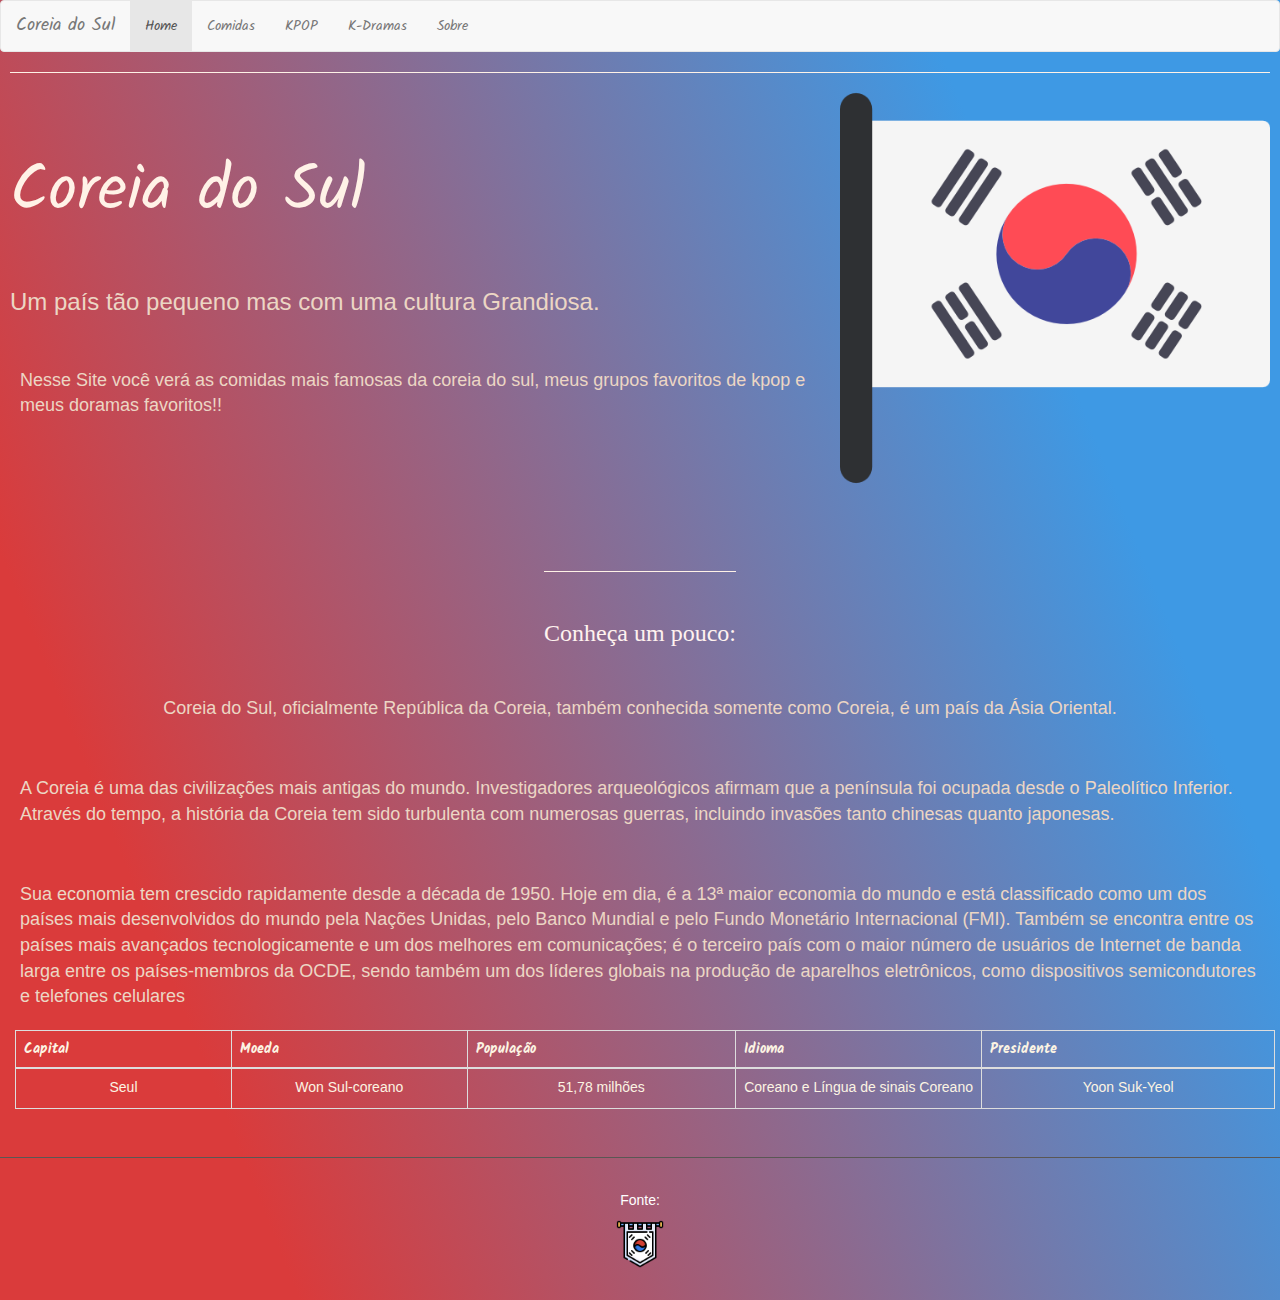
<file: Index.html>
<!DOCTYPE html>
<html lang="en">

<head>
  <meta charset="UTF-8">
  <meta http-equiv="X-UA-Compatible" content="IE=edge">
  <meta name="viewport" content="width=device-width, initial-scale=1.0">
  <link rel="stylesheet" href="./Home.css">
  <link rel="stylesheet" href="https://maxcdn.bootstrapcdn.com/bootstrap/3.4.1/css/bootstrap.min.css">
  <title>Coreia do Sul</title>
  <link rel="icon" type="image/x-icon" href="./assets/favicon.png">
</head>

<body>

  <nav class="navbar navbar-default menu">
    <div class="container-fluid">
      <div class="navbar-header">
        <a class="navbar-brand" href="#">Coreia do Sul</a>
      </div>
      <ul class="nav navbar-nav">
        <li class="active"><a href="./Home.html">Home</a></li>
        <li><a href="./comida.html">Comidas</a></li>
        <li><a href="./kpop.html">KPOP</a></li>
        <li><a href="./dorama.html">K-Dramas</a></li>
        <li><a href="./Sobre.html">Sobre</a></li>
      </ul>
    </div>
  </nav>

  <main class="conteudo">
    <section class="conteudo-principal">
      <div class="conteudo-principal-texto">
        <h1 class="conteudo-principal-titulo">Coreia do Sul</h1>
        <h2 class="conteudo-principal-subtitulo">Um país tão pequeno mas com uma cultura Grandiosa.</h2>
        <p class="paragrafo">Nesse Site você verá as comidas mais famosas da coreia do sul, meus grupos favoritos de
          kpop e meus doramas favoritos!!</p>
      </div>
      <img class="conteudo-principal-imagem" src="./assets/coreia-do-sul.png" alt="Bandeira da Coreia do sul">
    </section>

    <section class="conteudo-secundario">
      <h3 class="conteudo-titulo">Conheça um pouco:</h3>
      <p class="paragrafo">Coreia do Sul, oficialmente República da Coreia, também conhecida somente como Coreia, é um
        país da Ásia
        Oriental.</p>
      <p class="paragrafo">A Coreia é uma das civilizações mais antigas do mundo. Investigadores arqueológicos afirmam
        que a península foi
        ocupada desde o Paleolítico Inferior.
        Através do tempo, a história da Coreia tem sido turbulenta com numerosas guerras, incluindo invasões tanto
        chinesas quanto japonesas.</p>
      <p class="paragrafo">Sua economia tem crescido rapidamente desde a década de 1950. Hoje em dia, é a 13ª maior
        economia do mundo e
        está classificado como um dos países mais desenvolvidos do mundo pela Nações Unidas, pelo Banco Mundial e pelo
        Fundo Monetário Internacional (FMI).
        Também se encontra entre os países mais avançados tecnologicamente e um dos melhores em comunicações; é o
        terceiro país com o maior número de usuários de Internet de banda larga entre os países-membros da OCDE, sendo
        também um dos líderes globais na produção de aparelhos eletrônicos, como dispositivos semicondutores e telefones
        celulares</p>
    </section>

    <table class="table table-bordered tabela-kr">
      <thead>
        <tr>
          <th>Capital</th>
          <th>Moeda</th>
          <th>População</th>
          <th>Idioma</th>
          <th>Presidente</th>
        </tr>
      </thead>
      <tbody>
        <tr>
          <td>Seul</td>
          <td>Won Sul-coreano</td>
          <td>51,78 milhões</td>
          <td>Coreano e Língua de sinais Coreano</td>
          <td>Yoon Suk-Yeol</td>
        </tr>
      </tbody>
    </table>

  </main>

  <footer class="rodape">
    <p>Fonte:</p>
    <a href="https://pt.wikipedia.org/wiki/Coreia_do_Sul">
      <img class="rodape-imagem" src="./assets/favicon.png">
    </a>
  </footer>
</body>

</html>
</file>
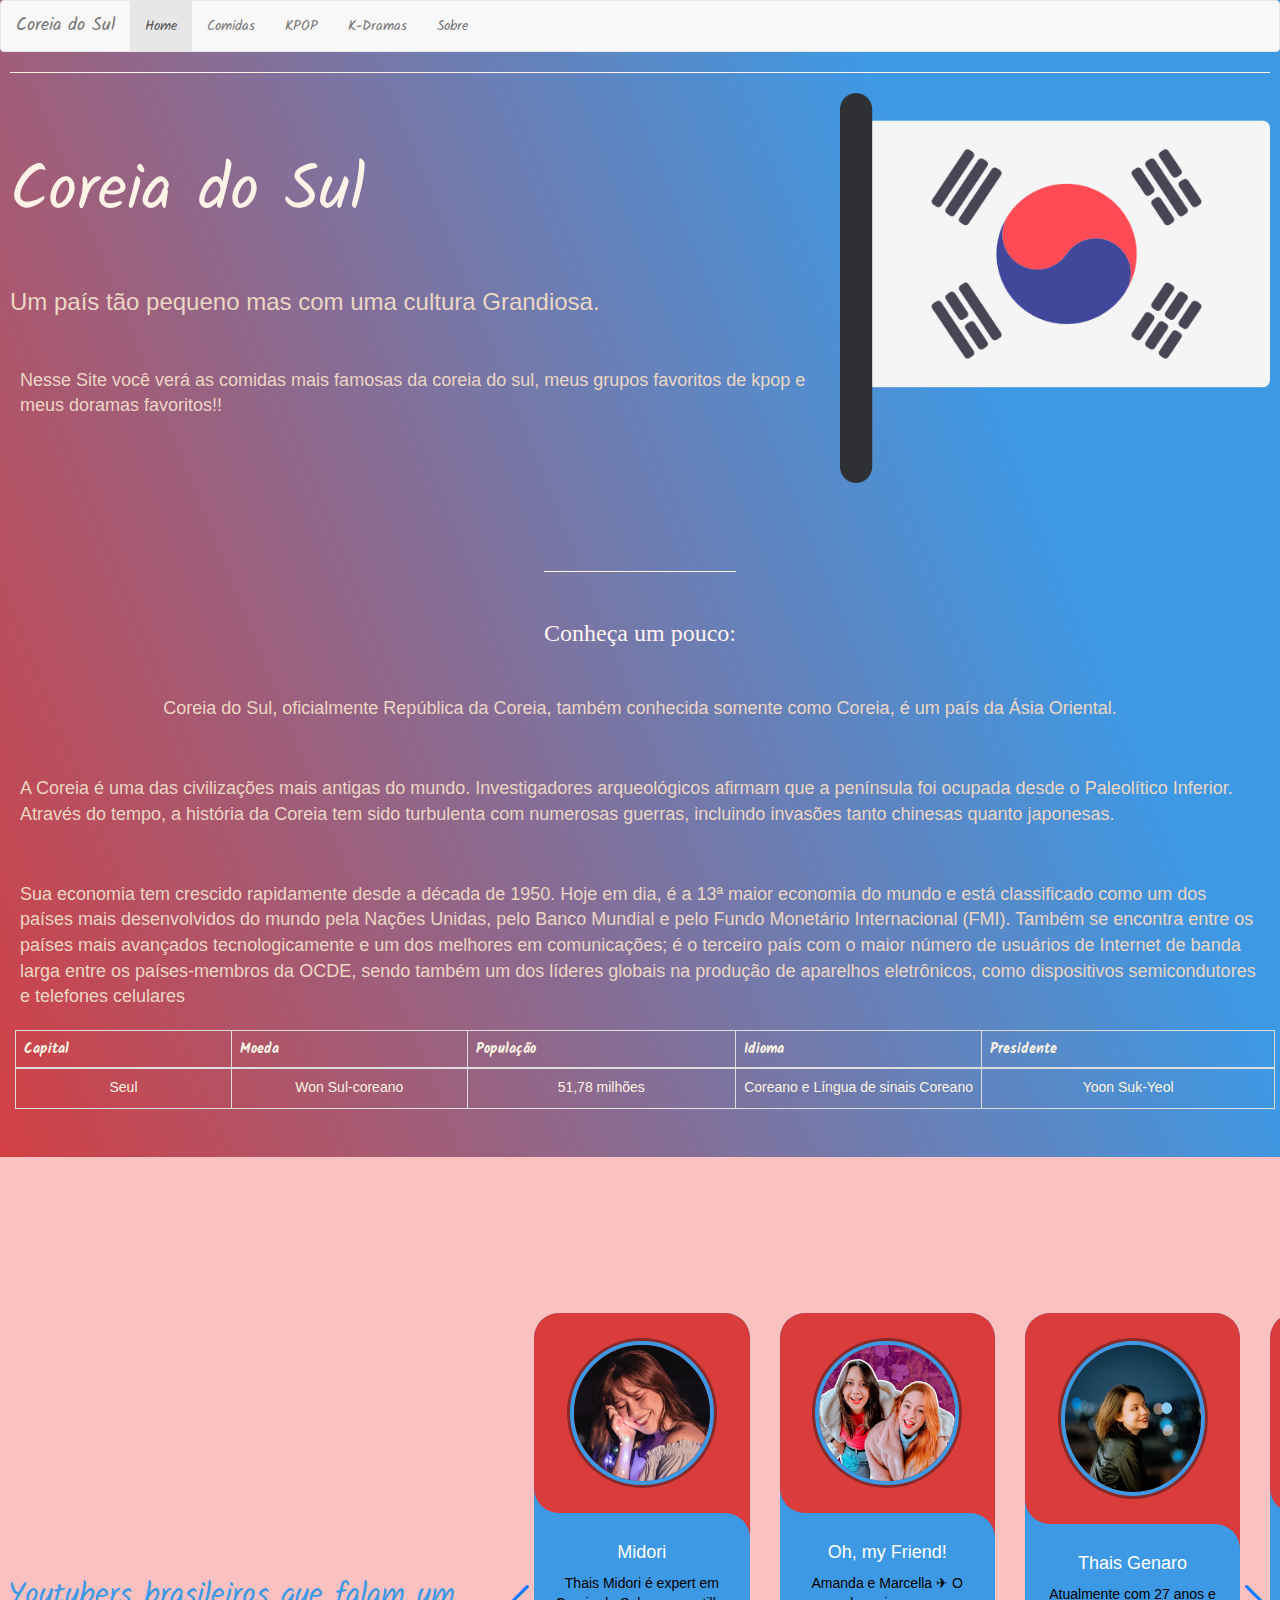
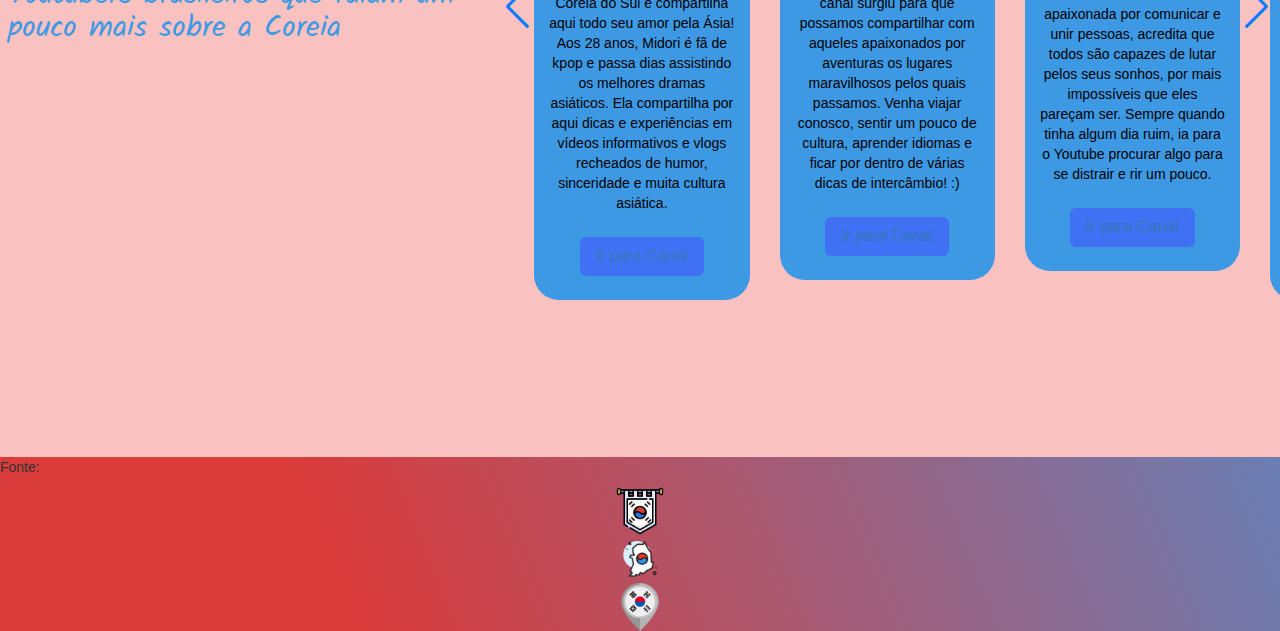
<file: index.html>
<!DOCTYPE html>
<html lang="en">

<head>
  <meta charset="UTF-8">
  <meta http-equiv="X-UA-Compatible" content="IE=edge">
  <meta name="viewport" content="width=device-width, initial-scale=1.0">
  <link rel="stylesheet" href="./style.css">
  <link rel="stylesheet" href="https://maxcdn.bootstrapcdn.com/bootstrap/3.4.1/css/bootstrap.min.css">
  <link rel="stylesheet" href="./assets/swiper-bundle.min.css">
  <link rel="icon" type="image/x-icon" href="./assets/favicon.png">
</head>

<body>

  <nav class="navbar navbar-default menu">
    <div class="container-fluid">
      <div class="navbar-header">
        <a class="navbar-brand" href="#">Coreia do Sul</a>
      </div>
      <ul class="nav navbar-nav">
        <li class="active"><a href="./index.html">Home</a></li>
        <li><a href="./comida.html">Comidas</a></li>
        <li><a href="./kpop.html">KPOP</a></li>
        <li><a href="./dorama.html">K-Dramas</a></li>
        <li><a href="./Sobre.html">Sobre</a></li>
      </ul>
    </div>
  </nav>

  <main class="conteudo">
    <section class="conteudo-principal">
      <div class="conteudo-principal-texto">
        <h1 class="conteudo-principal-titulo">Coreia do Sul</h1>
        <h2 class="conteudo-principal-subtitulo">Um país tão pequeno mas com uma cultura Grandiosa.</h2>
        <p class="paragrafo">Nesse Site você verá as comidas mais famosas da coreia do sul, meus grupos favoritos de
          kpop e meus doramas favoritos!!</p>
      </div>
      <img class="conteudo-principal-imagem" src="./assets/coreia-do-sul.png" alt="Bandeira da Coreia do sul">
    </section>

    <section class="conteudo-secundario">
      <h3 class="conteudo-titulo">Conheça um pouco:</h3>
      <p class="paragrafo">Coreia do Sul, oficialmente República da Coreia, também conhecida somente como Coreia, é um
        país da Ásia
        Oriental.</p>
      <p class="paragrafo">A Coreia é uma das civilizações mais antigas do mundo. Investigadores arqueológicos afirmam
        que a península foi
        ocupada desde o Paleolítico Inferior.
        Através do tempo, a história da Coreia tem sido turbulenta com numerosas guerras, incluindo invasões tanto
        chinesas quanto japonesas.</p>
      <p class="paragrafo">Sua economia tem crescido rapidamente desde a década de 1950. Hoje em dia, é a 13ª maior
        economia do mundo e
        está classificado como um dos países mais desenvolvidos do mundo pela Nações Unidas, pelo Banco Mundial e pelo
        Fundo Monetário Internacional (FMI).
        Também se encontra entre os países mais avançados tecnologicamente e um dos melhores em comunicações; é o
        terceiro país com o maior número de usuários de Internet de banda larga entre os países-membros da OCDE, sendo
        também um dos líderes globais na produção de aparelhos eletrônicos, como dispositivos semicondutores e telefones
        celulares</p>
    </section>

    <table class="table table-bordered tabela-kr">
      <thead>
        <tr>
          <th>Capital</th>
          <th>Moeda</th>
          <th>População</th>
          <th>Idioma</th>
          <th>Presidente</th>
        </tr>
      </thead>
      <tbody>
        <tr>
          <td>Seul</td>
          <td>Won Sul-coreano</td>
          <td>51,78 milhões</td>
          <td>Coreano e Língua de sinais Coreano</td>
          <td>Yoon Suk-Yeol</td>
        </tr>
      </tbody>
    </table>

  </main>
  <div class="corpo">
    <h2 class="youtubers">Youtubers brasileiros que falam um pouco mais sobre a Coreia</h2>
    <div class="slide-container swiper">
      <div class="slide-content">
        <div class="card-wrapper swiper-wrapper">
          <div class="card swiper-slide">
            <div class="image-content">
              <span class="overlay"></span>
              <div class="card-image">
                <img src="./assets/midori.png" class="card-img">
              </div>
            </div>

            <div class="card-content">
              <h2 class="name">Midori</h2>
              <p class="description">Thais Midori é expert em Coreia do Sul e compartilha aqui todo seu amor pela Ásia!
                Aos 28 anos, Midori é fã de kpop e passa dias assistindo os melhores dramas asiáticos.
                Ela compartilha por aqui dicas e experiências em vídeos informativos e vlogs recheados de humor,
                sinceridade e muita cultura asiática.</p>

              <button class="button"><a href="https://www.youtube.com/@MidoriThais">Ir para Canal</a></button>
            </div>
          </div>

          <div class="card swiper-slide">
            <div class="image-content">
              <span class="overlay"></span>
              <div class="card-image">
                <img src="./assets/ohmyfriends.png" class="card-img">
              </div>
            </div>

            <div class="card-content">
              <h2 class="name">Oh, my Friend!</h2>
              <p class="description">Amanda e Marcella ✈
                O canal surgiu para que possamos compartilhar com aqueles apaixonados por aventuras os lugares
                maravilhosos pelos quais passamos.
                Venha viajar conosco, sentir um pouco de cultura, aprender idiomas e ficar por dentro de várias dicas de
                intercâmbio! :)</p>

              <button class="button"><a href="https://www.youtube.com/c/OhMyFriend/featured">Ir para Canal</a></button>
            </div>
          </div>

          <div class="card swiper-slide">
            <div class="image-content">
              <span class="overlay"></span>
              <div class="card-image">
                <img src="./assets/thaisgenaro.png" class="card-img">
              </div>
            </div>

            <div class="card-content">
              <h2 class="name">Thais Genaro</h2>
              <p class="description">Atualmente com 27 anos e apaixonada por comunicar e unir pessoas, acredita que
                todos são capazes de lutar pelos seus sonhos, por mais impossíveis que eles pareçam ser.
                Sempre quando tinha algum dia ruim, ia para o Youtube procurar algo para se distrair e rir um pouco.
              </p>

              <button class="button"><a href="https://www.youtube.com/@ThaisGenaro">Ir para Canal</a></button>
            </div>
          </div>

          <div class="card swiper-slide">
            <div class="image-content">
              <span class="overlay"></span>
              <div class="card-image">
                <img src="./assets/amandako.png" class="card-img">
              </div>
            </div>

            <div class="card-content">
              <h2 class="name">amandako</h2>
              <p class="description">oii :) meu nome é amanda ko, nasci no brasil e moro na coreia. eu compartilho um
                pedacinho do meu dia a dia através dos meus vlogs; faço vídeos de beleza (skincare, maquiagem) e de
                comida (mukbangs, cozinhando)!
                espero muito que vocês gostem! não esqueçam de se inscreverem ;p
                bexoss,
                mandz ko </p>

              <button class="button"><a href="https://www.youtube.com/@amandako">Ir para Canal</a></button>
            </div>
          </div>

          <div class="card swiper-slide">
            <div class="image-content">
              <span class="overlay"></span>
              <div class="card-image">
                <img src="./assets/coreanissima.png" class="card-img">
              </div>
            </div>

            <div class="card-content">
              <h2 class="name">Coreaníssima </h2>
              <p class="description">Coreaníssima 엘레나 Helena uma mulher da Coreia do sul que tem uma paixão sem fim pelo
                Brasil.
                Venha conhecer o mundo da cultura coreana, lingua coreana, k-pop, kdramas e muito mais com a gente!
                Vamos misturar esses dois paises maravilhosos que tanto amamos.
                Coreia pra valer, só aqui no Coreaníssima!</p>

              <button class="button"><a href="https://www.youtube.com/@Coreanissima">Ir para Canal</a></button>
            </div>

          </div>

        </div>

        <div class="swiper-button-next"></div>
        <div class="swiper-button-prev"></div>
        <div class="swiper-button-pagination"></div>
      </div>
    </div>
  </div>

  <footer>
    <div class="fontes">
    <p>Fonte:</p>
    <a href="https://pt.wikipedia.org/wiki/Coreia_do_Sul"> <img class="rodape-imagem" src="./assets/favicon.png"></a>
    <a href="https://www.youtube.com/"> <img class="rodape-imagem" src="./assets/font1.png"></a>
    <a href="https://www.flaticon.com/br/"> <img class="rodape-imagem" src="./assets/font2.png"></a>
    </div>
  </footer>

</body>

<script src="./assets/swiper-bundle.min.js"></script>
<script src="./script.js"></script>

</html>
</file>
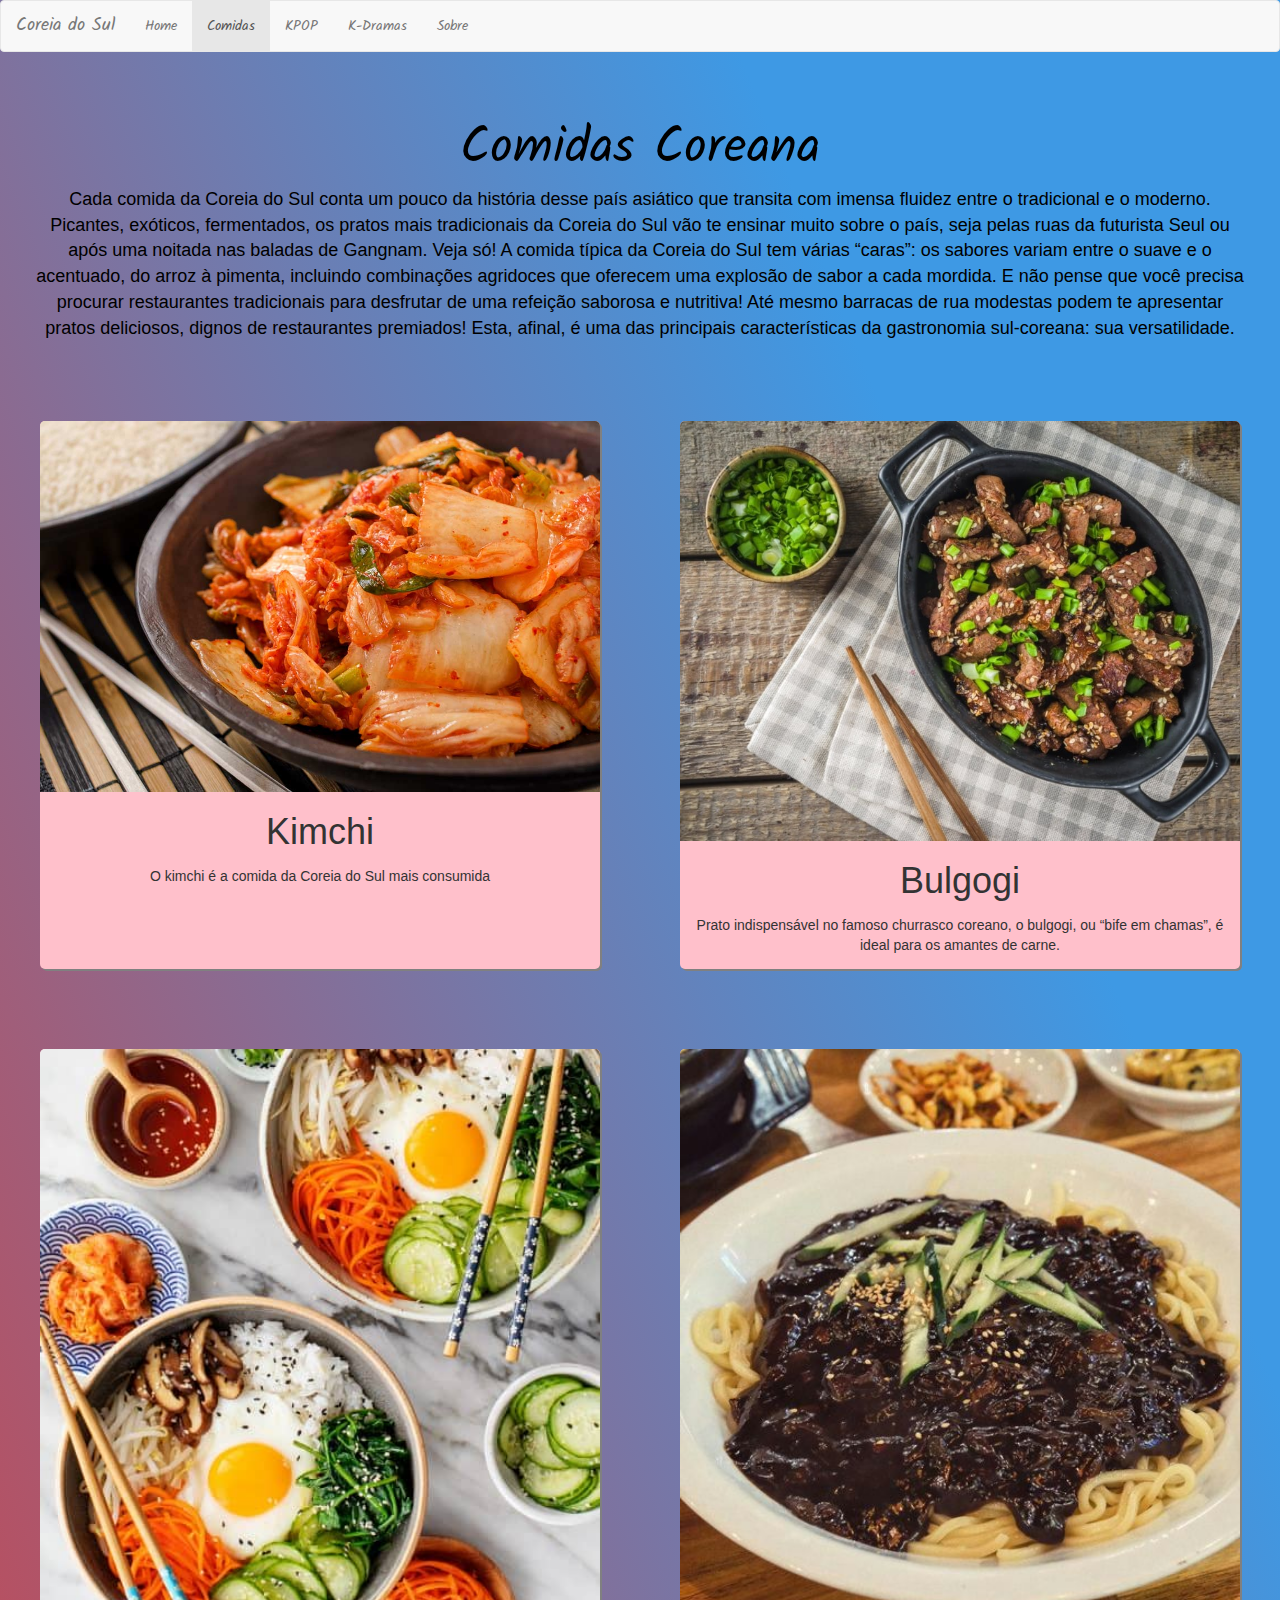
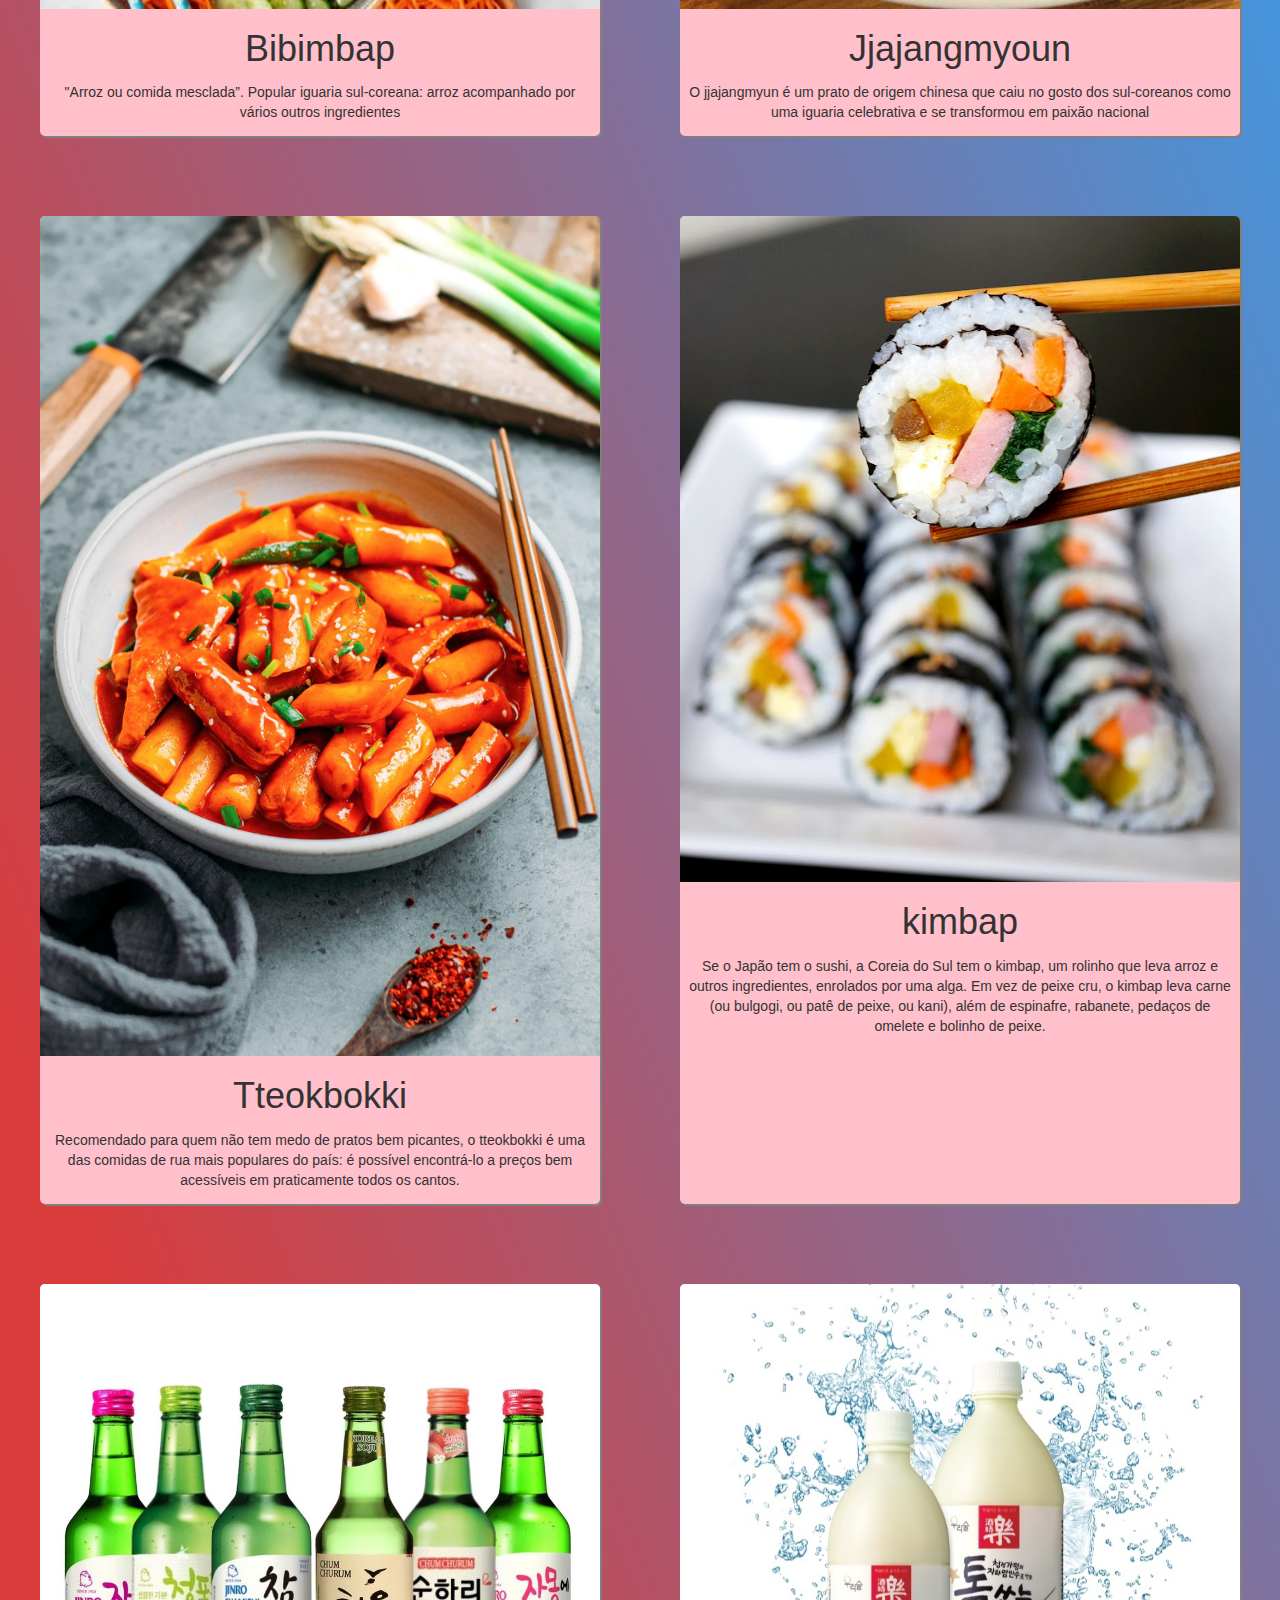
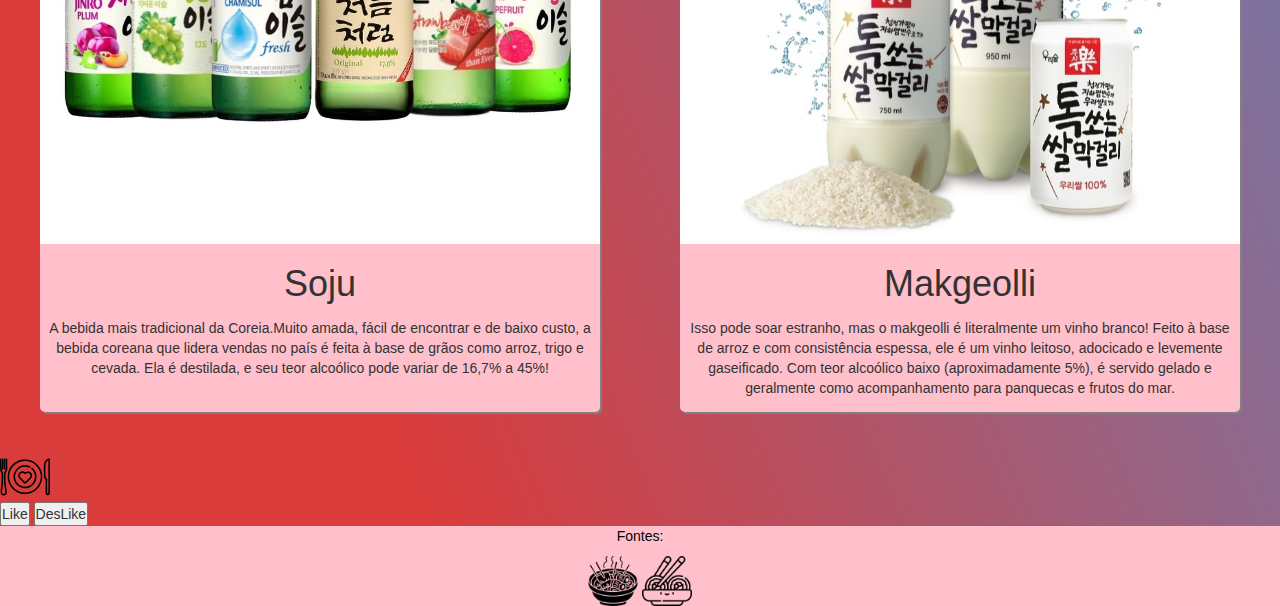
<file: comida.html>
<!DOCTYPE html>
<html lang="en">

<head>
  <meta charset="UTF-8">
  <meta http-equiv="X-UA-Compatible" content="IE=edge">
  <meta name="viewport" content="width=device-width, initial-scale=1.0">
  <link rel="stylesheet" href="./comida.css">
  <link rel="stylesheet" href="https://maxcdn.bootstrapcdn.com/bootstrap/3.4.1/css/bootstrap.min.css">
  <title> Comidas Coreanas</title>
  <link rel="icon" type="image/x-icon" href="./assets/favicon.png">
</head>

<body>

  <nav class="navbar navbar-default">
    <div class="container-fluid">
      <div class="navbar-header">
        <a class="navbar-brand" href="#">Coreia do Sul</a>
      </div>
      <ul class="nav navbar-nav">
        <li><a href="./index.html">Home</a></li>
        <li class="active"><a href="./comida.html">Comidas</a></li>
        <li><a href="./kpop.html">KPOP</a></li>
        <li><a href="./dorama.html">K-Dramas</a></li>
        <li><a href="./Sobre.html">Sobre</a></li>
      </ul>
    </div>
  </nav>

<div class="main">
  <h1>Comidas Coreana</h1>
  <p>Cada comida da Coreia do Sul conta um pouco da história desse país asiático que transita com imensa fluidez entre o tradicional e o moderno.
    Picantes, exóticos, fermentados, os pratos mais tradicionais da Coreia do Sul vão te ensinar muito sobre o país, seja pelas ruas da futurista Seul ou após uma noitada nas baladas de Gangnam. Veja só!
    A comida típica da Coreia do Sul tem várias “caras”: os sabores variam entre o suave e o acentuado, do arroz à pimenta, incluindo combinações agridoces que oferecem uma explosão de sabor a cada mordida.
    E não pense que você precisa procurar restaurantes tradicionais para desfrutar de uma refeição saborosa e nutritiva! Até mesmo barracas de rua modestas podem te apresentar pratos deliciosos, dignos de restaurantes premiados!
    Esta, afinal, é uma das principais características da gastronomia sul-coreana: sua versatilidade.</p>
</div> 
<div class="page">
  <div class="cards">
    <div class="image">
      <img src="./assets/kimchi.jpg">
    </div>

    <div class="title">
      <h1>Kimchi</h1>
    </div>

    <div class="descricao">
      <p>O kimchi é a comida da Coreia do Sul mais consumida</p>
    </div>
  </div>

  <div class="cards">
    <div class="image">
      <img src="./assets/bulgogi.jpg">
    </div>

    <div class="title">
      <h1>Bulgogi</h1>
    </div>

    <div class="descricao">
      <p>Prato indispensável no famoso churrasco coreano, o bulgogi, ou “bife em chamas”, é ideal para os amantes de carne.</p>
    </div>
  </div>

  <div class="cards">
    <div class="image">
      <img src="./assets/bibimbap.jpg">
    </div>

    <div class="title">
      <h1>Bibimbap</h1>
    </div>

    <div class="descricao">
      <p>"Arroz ou comida mesclada”. Popular iguaria sul-coreana: arroz acompanhado por vários outros ingredientes</p>
    </div>
  </div>

  <div class="cards">
    <div class="image">
      <img src="./assets/jjajangmyoun.jpeg">
    </div>

    <div class="title">
      <h1>Jjajangmyoun</h1>
    </div>

    <div class="descricao">
      <p>O jjajangmyun é um prato de origem chinesa que caiu no gosto dos sul-coreanos como uma iguaria celebrativa e se transformou em paixão nacional</p>
    </div>
  </div>

  <div class="cards">
    <div class="image">
      <img src="./assets/tteokbokki.jpg">
    </div>

    <div class="title">
      <h1>Tteokbokki</h1>
    </div>

    <div class="descricao">
      <p>Recomendado para quem não tem medo de pratos bem picantes, o tteokbokki é uma das comidas de rua mais populares do país:
       é possível encontrá-lo a preços bem acessíveis em praticamente todos os cantos.</p>
    </div>
  </div>
  
  <div class="cards">
    <div class="image">
      <img src="./assets/kimbap.jpg">
    </div>

    <div class="title">
      <h1>kimbap</h1>
    </div>

    <div class="descricao">
      <p>Se o Japão tem o sushi, a Coreia do Sul tem o kimbap, um rolinho que leva arroz e outros ingredientes, enrolados por uma alga.
      Em vez de peixe cru, o kimbap leva carne (ou bulgogi, ou patê de peixe, ou kani), além de espinafre, rabanete, pedaços de omelete e bolinho de peixe.</p>
    </div>
  </div>

  <div class="cards">
    <div class="image">
      <img src="./assets/soju.jpg">
    </div>

    <div class="title">
      <h1>Soju</h1>
    </div>

    <div class="descricao">
      <p>A bebida mais tradicional da Coreia.Muito amada, fácil de encontrar e de baixo custo, a bebida coreana que lidera vendas no país é feita à base de grãos como arroz, trigo e cevada.
     Ela é destilada, e seu teor alcoólico pode variar de 16,7% a 45%!</p>
    </div>
  </div>

  <div class="cards">
    <div class="image">
      <img src="./assets/Makgeolli.jpg">
    </div>

    <div class="title">
      <h1>Makgeolli</h1>
    </div>

    <div class="descricao">
      <p>Isso pode soar estranho, mas o makgeolli é literalmente um vinho branco!

        Feito à base de arroz e com consistência espessa, ele é um vinho leitoso, adocicado e levemente gaseificado. Com teor alcoólico baixo (aproximadamente 5%),
     é servido gelado e geralmente como acompanhamento para panquecas e frutos do mar.</p>
    </div>
  </div>
</div>

  <div class="likes">
  <div>
    <a href="./likecomida.html"><img src="./assets/botao-comida.svg" alt="botao Like" id="like"></a>
  </div>
  <div class="btnlike">
    <button id="turnOn"> Like </button> <button id="turnOff"> DesLike </button>
  </div>
</div>
  
<footer> 
  <div clas="fontes">
    <p>Fontes:</p>
    <a href="https://www.segurospromo.com.br/blog/comida-da-coreia-do-sul/"> <img src="./assets/food1.png"></a>
    <a href="https://hallyubrasil.com/blog/comida-coreana/bebidas-coreanas/"> <img src="./assets/food2.png"></a>
  </div>
</footer>
</body>
<script src="./comida.js"></script>
</html>
</file>
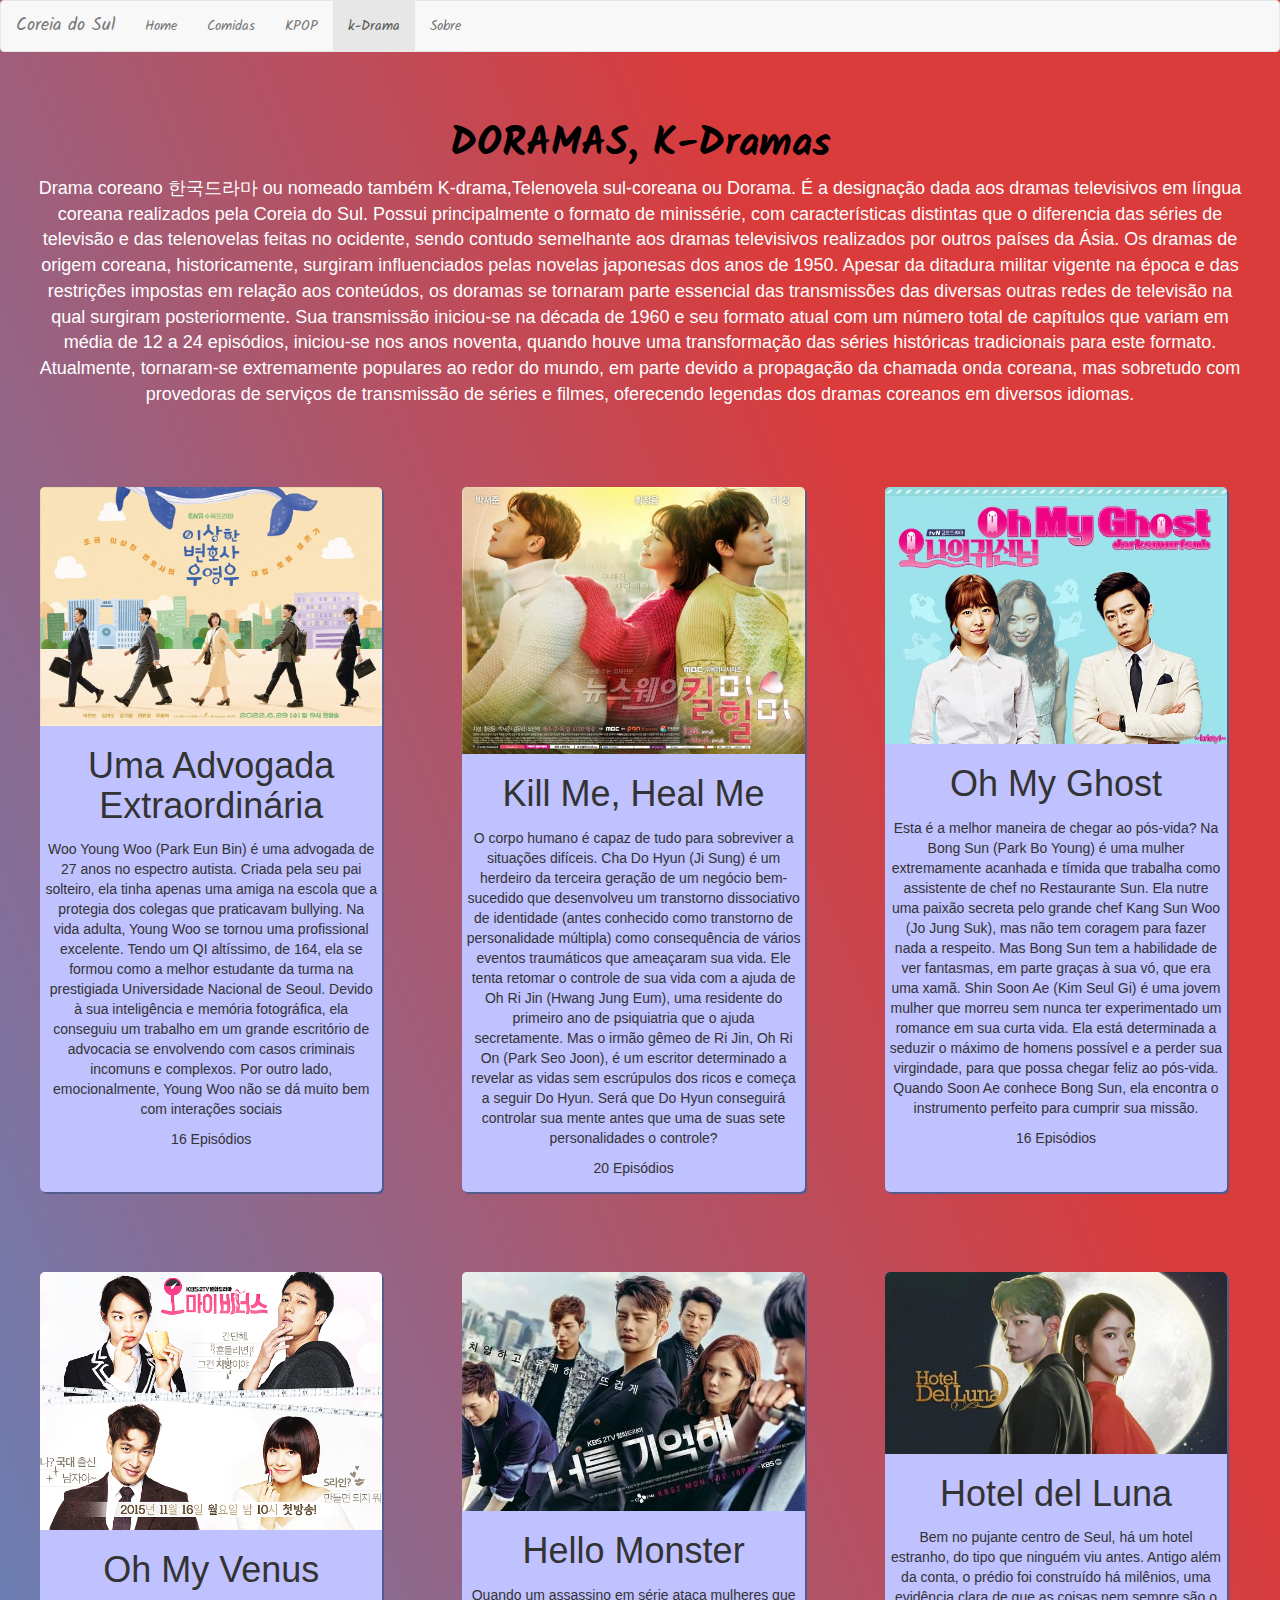
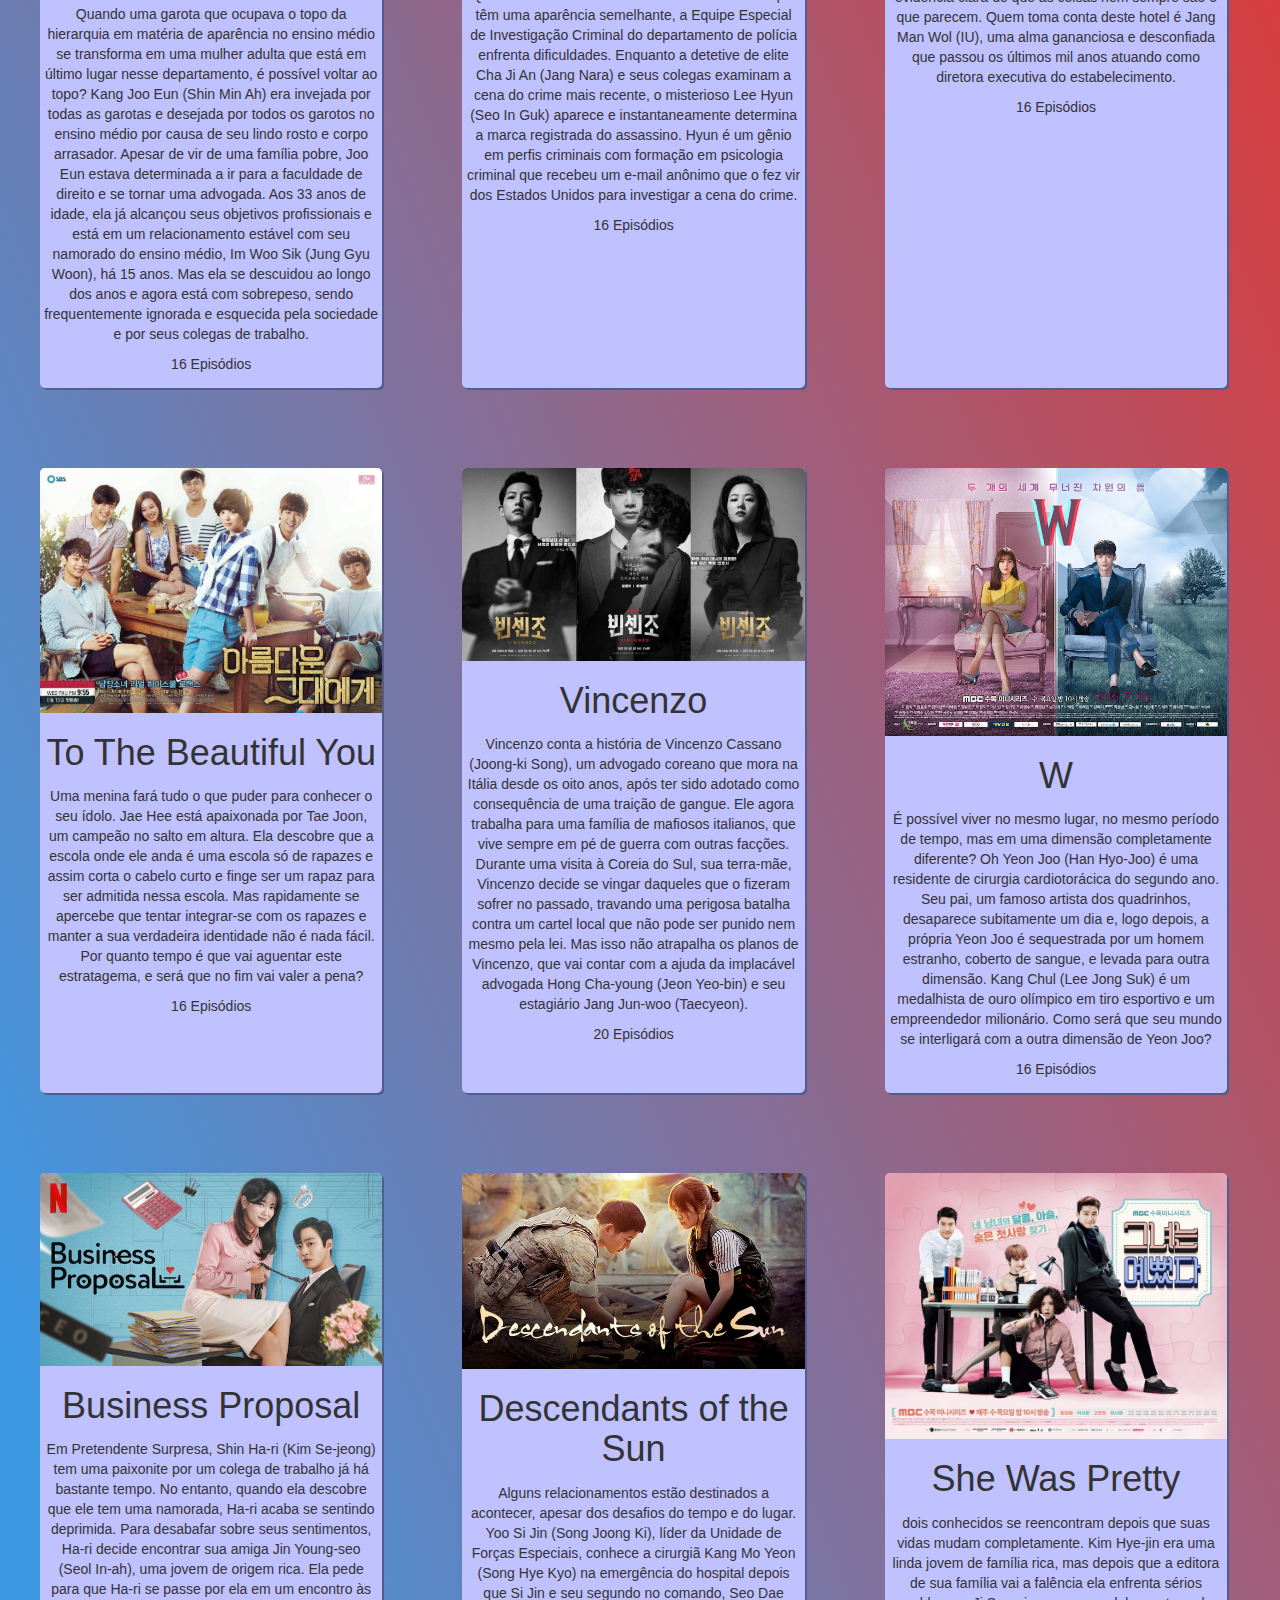
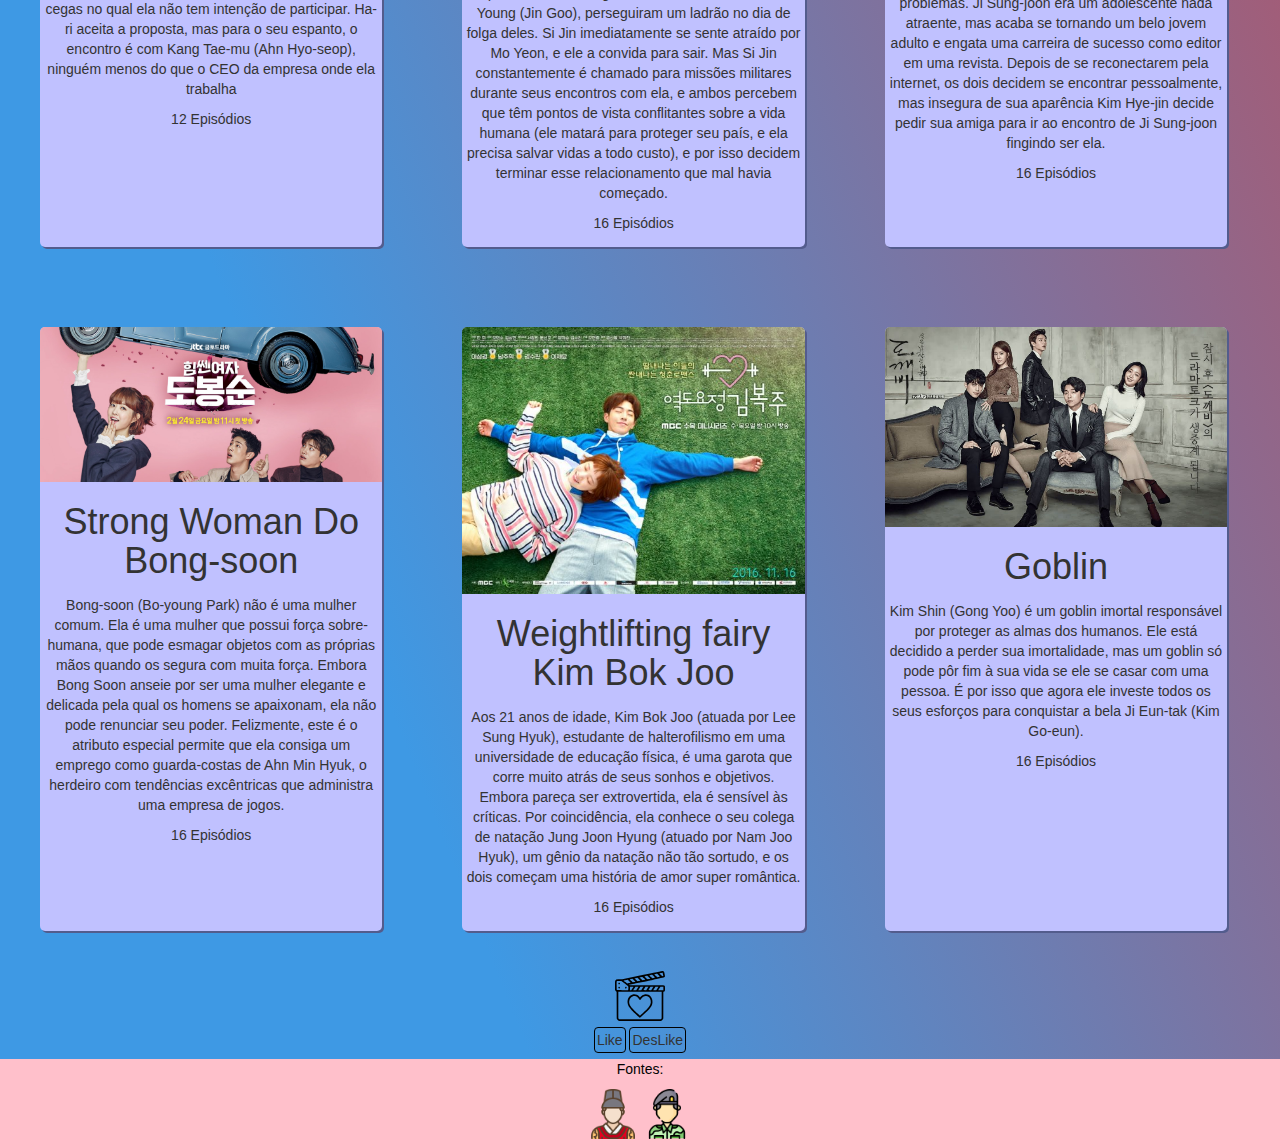
<file: dorama.html>
<!DOCTYPE html>
<html lang="en">
<head>
    <meta charset="UTF-8">
    <meta http-equiv="X-UA-Compatible" content="IE=edge">
    <meta name="viewport" content="width=device-width, initial-scale=1.0">
    <link rel="stylesheet" href="./dorama.css">
    <link rel="stylesheet" href="https://maxcdn.bootstrapcdn.com/bootstrap/3.4.1/css/bootstrap.min.css">
    <title>Doramas</title>
    <link rel="icon" type="image/x-icon" href="./assets/favicon.png">
</head>
<body>

    <nav class="navbar navbar-default">
        <div class="container-fluid">
          <div class="navbar-header">
            <a class="navbar-brand" href="#">Coreia do Sul</a>
          </div>
          <ul class="nav navbar-nav">
            <li><a href="./index.html">Home</a></li>
            <li><a href="./comida.html">Comidas</a></li>
            <li><a href="./kpop.html">KPOP</a></li>
            <li class="active"><a href="./dorama.html">k-Drama</a></li>
            <li><a href="./Sobre.html">Sobre</a></li>
          </ul>
        </div>
      </nav>

      <div class="main">
        <h1>DORAMAS, K-Dramas</h1>
        <p>Drama coreano  한국드라마 ou nomeado também K-drama,Telenovela sul-coreana ou Dorama. É a designação dada aos dramas televisivos em língua coreana realizados pela Coreia do Sul. Possui principalmente o formato de minissérie, com características distintas que o diferencia das séries de televisão e das telenovelas feitas no ocidente, sendo contudo semelhante aos dramas televisivos realizados por outros países da Ásia.
          Os dramas de origem coreana, historicamente, surgiram influenciados pelas novelas japonesas dos anos de 1950. Apesar da ditadura militar vigente na época e das restrições impostas em relação aos conteúdos, os doramas se tornaram parte essencial das transmissões das diversas outras redes de televisão na qual surgiram posteriormente.
          Sua transmissão iniciou-se na década de 1960 e seu formato atual com um número total de capítulos que variam em média de 12 a 24 episódios, iniciou-se nos anos noventa, quando houve uma transformação das séries históricas tradicionais para este formato. Atualmente, tornaram-se extremamente populares ao redor do mundo, em parte devido a propagação da chamada onda coreana, mas sobretudo com provedoras de serviços de transmissão de séries e filmes, oferecendo legendas dos dramas coreanos em diversos idiomas.</p>
      </div>
      
      <div class="page">
        <div class="cards">
          <div class="image">
            <img src="./assets/AdvogadaExtraordinaria.jpeg">
          </div>
          <div class="title">
            <h1>Uma Advogada Extraordinária</h1>
          </div>
          <div class="descricao">
            <p>Woo Young Woo (Park Eun Bin) é uma advogada de 27 anos no espectro autista. Criada pela seu pai solteiro, ela tinha apenas uma amiga na escola que a protegia dos colegas que praticavam bullying. Na vida adulta, Young Woo se tornou uma profissional excelente. Tendo um QI altíssimo, de 164, ela se formou como a melhor estudante da turma na prestigiada Universidade Nacional de Seoul. Devido à sua inteligência e memória fotográfica, ela conseguiu um trabalho em um grande escritório de advocacia se envolvendo com casos criminais incomuns e complexos. Por outro lado, emocionalmente, Young Woo não se dá muito bem com interações sociais</p>
            <p>16 Episódios</p>
          </div>
        </div>
        <div class="cards">
          <div class="image">
            <img src="./assets/kill-me-heal-me.jpeg">
          </div>
          <div class="title">
            <h1>Kill Me, Heal Me</h1>
          </div>
          <div class="descricao">
            <p>O corpo humano é capaz de tudo para sobreviver a situações difíceis. Cha Do Hyun (Ji Sung) é um herdeiro da terceira geração de um negócio bem-sucedido que desenvolveu um transtorno dissociativo de identidade (antes conhecido como transtorno de personalidade múltipla) como consequência de vários eventos traumáticos que ameaçaram sua vida. Ele tenta retomar o controle de sua vida com a ajuda de Oh Ri Jin (Hwang Jung Eum), uma residente do primeiro ano de psiquiatria que o ajuda secretamente.
             Mas o irmão gêmeo de Ri Jin, Oh Ri On (Park Seo Joon), é um escritor determinado a revelar as vidas sem escrúpulos dos ricos e começa a seguir Do Hyun. Será que Do Hyun conseguirá controlar sua mente antes que uma de suas sete personalidades o controle?</p>
            <p>20 Episódios</p>
          </div>
        </div>
        <div class="cards">
          <div class="image">
            <img src="./assets/ohmyghost.jpg">
          </div>
          <div class="title">
            <h1>Oh My Ghost</h1>
          </div>
          <div class="descricao">
            <p>Esta é a melhor maneira de chegar ao pós-vida? Na Bong Sun (Park Bo Young) é uma mulher extremamente acanhada e tímida que trabalha como assistente de chef no Restaurante Sun. Ela nutre uma paixão secreta pelo grande chef Kang Sun Woo (Jo Jung Suk), mas não tem coragem para fazer nada a respeito. Mas Bong Sun tem a habilidade de ver fantasmas, em parte graças à sua vó, que era uma xamã. 
            Shin Soon Ae (Kim Seul Gi) é uma jovem mulher que morreu sem nunca ter experimentado um romance em sua curta vida. Ela está determinada a seduzir o máximo de homens possível e a perder sua virgindade, para que possa chegar feliz ao pós-vida. Quando Soon Ae conhece Bong Sun, ela encontra o instrumento perfeito para cumprir sua missão.</p>
            <p>16 Episódios</p>
          </div>
        </div>
        <div class="cards">
          <div class="image">
            <img src="./assets/ohmyvenus.png">
          </div>
          <div class="title">
            <h1>Oh My Venus</h1>
          </div>
          <div class="descricao">
            <p>Quando uma garota que ocupava o topo da hierarquia em matéria de aparência no ensino médio se transforma em uma mulher adulta que está em último lugar nesse departamento, é possível voltar ao topo? Kang Joo Eun (Shin Min Ah) era invejada por todas as garotas e desejada por todos os garotos no ensino médio por causa de seu lindo rosto e corpo arrasador. Apesar de vir de uma família pobre, Joo Eun estava determinada a ir para a faculdade de direito e se tornar uma advogada.
            Aos 33 anos de idade, ela já alcançou seus objetivos profissionais e está em um relacionamento estável com seu namorado do ensino médio, Im Woo Sik (Jung Gyu Woon), há 15 anos. Mas ela se descuidou ao longo dos anos e agora está com sobrepeso, sendo frequentemente ignorada e esquecida pela sociedade e por seus colegas de trabalho.</p>
            <p>16 Episódios</p>
          </div>
        </div>
        <div class="cards">
          <div class="image">
            <img src="./assets/HelloMonster.jpg">
          </div>
          <div class="title">
            <h1>Hello Monster</h1>
          </div>
          <div class="descricao">
            <p>Quando um assassino em série ataca mulheres que têm uma aparência semelhante, a Equipe Especial de Investigação Criminal do departamento de polícia enfrenta dificuldades. Enquanto a detetive de elite Cha Ji An (Jang Nara) e seus colegas examinam a cena do crime mais recente, o misterioso Lee Hyun (Seo In Guk) aparece e instantaneamente determina a marca registrada do assassino.
            Hyun é um gênio em perfis criminais com formação em psicologia criminal que recebeu um e-mail anônimo que o fez vir dos Estados Unidos para investigar a cena do crime.</p>
            <p>16 Episódios</p>
          </div>
        </div>
        <div class="cards">
          <div class="image">
            <img src="./assets/Hoteldelluna.jpg">
          </div>
          <div class="title">
            <h1>Hotel del Luna</h1>
          </div>
          <div class="descricao">
            <p>Bem no pujante centro de Seul, há um hotel estranho, do tipo que ninguém viu antes. Antigo além da conta, o prédio foi construído há milênios, uma evidência clara de que as coisas nem sempre são o que parecem. Quem toma conta deste hotel é Jang Man Wol (IU), uma alma gananciosa e desconfiada que passou os últimos mil anos atuando como diretora executiva do estabelecimento.</p>
            <p>16 Episódios</p>
          </div>
        </div>
        <div class="cards">
          <div class="image">
            <img src="./assets/Tothebeautifulyou.jpg">
          </div>
          <div class="title">
            <h1>To The Beautiful You</h1>
          </div>
          <div class="descricao">
            <p>Uma menina fará tudo o que puder para conhecer o seu ídolo. Jae Hee está apaixonada por Tae Joon, um campeão no salto em altura. Ela descobre que a escola onde ele anda é uma escola só de rapazes e assim corta o cabelo curto e finge ser um rapaz para ser admitida nessa escola. Mas rapidamente se apercebe que tentar integrar-se com os rapazes e manter a sua verdadeira identidade não é nada fácil. Por quanto tempo é que vai aguentar este estratagema, e será que no fim vai valer a pena?</p>
            <p>16 Episódios</p>
          </div>
        </div>
        <div class="cards">
          <div class="image">
            <img src="./assets/vincenzo.jpg">
          </div>
          <div class="title">
            <h1>Vincenzo</h1>
          </div>
          <div class="descricao">
            <p>Vincenzo conta a história de Vincenzo Cassano (Joong-ki Song), um advogado coreano que mora na Itália desde os oito anos, após ter sido adotado como consequência de uma traição de gangue. Ele agora trabalha para uma família de mafiosos italianos, que vive sempre em pé de guerra com outras facções. Durante uma visita à Coreia do Sul, sua terra-mãe, Vincenzo decide se vingar daqueles que o fizeram sofrer no passado, travando uma perigosa batalha contra um cartel local que não pode ser punido nem mesmo pela lei.
             Mas isso não atrapalha os planos de Vincenzo, que vai contar com a ajuda da implacável advogada Hong Cha-young (Jeon Yeo-bin) e seu estagiário Jang Jun-woo (Taecyeon).</p>
             <p>20 Episódios</p>
          </div>
        </div>
        <div class="cards">
          <div class="image">
            <img src="./assets/w.jpg">
          </div>
          <div class="title">
            <h1>W </h1>
          </div>
          <div class="descricao">
            <p>É possível viver no mesmo lugar, no mesmo período de tempo, mas em uma dimensão completamente diferente? Oh Yeon Joo (Han Hyo-Joo) é uma residente de cirurgia cardiotorácica do segundo ano. Seu pai, um famoso artista dos quadrinhos, desaparece subitamente um dia e, logo depois, a própria Yeon Joo é sequestrada por um homem estranho, coberto de sangue, e levada para outra dimensão. Kang Chul (Lee Jong Suk) é um medalhista de ouro olímpico em tiro esportivo e um empreendedor milionário. 
              Como será que seu mundo se interligará com a outra dimensão de Yeon Joo?</p>
              <p>16 Episódios</p>
          </div>
        </div>
        <div class="cards">
          <div class="image">
            <img src="./assets/business.jpg">
          </div>
          <div class="title">
            <h1>Business Proposal</h1>
          </div>
          <div class="descricao">
            <p>Em Pretendente Surpresa, Shin Ha-ri (Kim Se-jeong) tem uma paixonite por um colega de trabalho já há bastante tempo. No entanto, quando ela descobre que ele tem uma namorada, Ha-ri acaba se sentindo deprimida. Para desabafar sobre seus sentimentos, Ha-ri decide encontrar sua amiga Jin Young-seo (Seol In-ah), uma jovem de origem rica.
             Ela pede para que Ha-ri se passe por ela em um encontro às cegas no qual ela não tem intenção de participar. Ha-ri aceita a proposta, mas para o seu espanto, o encontro é com Kang Tae-mu (Ahn Hyo-seop), ninguém menos do que o CEO da empresa onde ela trabalha</p>
            <p>12 Episódios</p>
          </div>
        </div>
        <div class="cards">
          <div class="image">
            <img src="./assets/DescendantsoftheSun.jpg">
          </div>
          <div class="title">
            <h1>Descendants of the Sun</h1>
          </div>
          <div class="descricao">
            <p>Alguns relacionamentos estão destinados a acontecer, apesar dos desafios do tempo e do lugar. Yoo Si Jin (Song Joong Ki), líder da Unidade de Forças Especiais, conhece a cirurgiã Kang Mo Yeon (Song Hye Kyo) na emergência do hospital depois que Si Jin e seu segundo no comando, Seo Dae Young (Jin Goo), perseguiram um ladrão no dia de folga deles.
             Si Jin imediatamente se sente atraído por Mo Yeon, e ele a convida para sair. Mas Si Jin constantemente é chamado para missões militares durante seus encontros com ela, e ambos percebem que têm pontos de vista conflitantes sobre a vida humana (ele matará para proteger seu país, e ela precisa salvar vidas a todo custo), e por isso decidem terminar esse relacionamento que mal havia começado.</p>
             <p>16 Episódios</p>
            </div>
        </div>
        <div class="cards">
          <div class="image">
            <img src="./assets/She_Was_Pretty.jpg">
          </div>
          <div class="title">
            <h1>She Was Pretty</h1>
          </div>
          <div class="descricao">
            <p>dois conhecidos se reencontram depois que suas vidas mudam completamente. Kim Hye-jin era uma linda jovem de família rica, mas depois que a editora de sua família vai a falência ela enfrenta sérios problemas.
              Ji Sung-joon era um adolescente nada atraente, mas acaba se tornando um belo jovem adulto e engata uma carreira de sucesso como editor em uma revista. Depois de se reconectarem pela internet, os dois decidem se encontrar pessoalmente, mas insegura de sua aparência Kim Hye-jin decide pedir sua amiga para ir ao encontro de Ji Sung-joon fingindo ser ela.</p>
              <p>16 Episódios</p>
          </div>
        </div>
        <div class="cards">
          <div class="image">
            <img src="./assets/strong-woman-do-bong-soon.jpg">
          </div>
          <div class="title">
            <h1>Strong Woman Do Bong-soon</h1>
          </div>
          <div class="descricao">
            <p>Bong-soon (Bo-young Park) não é uma mulher comum. Ela é uma mulher que possui força sobre-humana, que pode esmagar objetos com as próprias mãos quando os segura com muita força. Embora Bong Soon anseie por ser uma mulher elegante e delicada pela qual os homens se apaixonam, ela não pode renunciar seu poder.
            Felizmente, este é o atributo especial permite que ela consiga um emprego como guarda-costas de Ahn Min Hyuk, o herdeiro com tendências excêntricas que administra uma empresa de jogos.</p>
            <p>16 Episódios</p>
          </div>
        </div>
        <div class="cards">
          <div class="image">
            <img src="./assets/Weightlifting-Fairy-Kim-Bok-Joo.jpg">
          </div>
          <div class="title">
            <h1>Weightlifting fairy Kim Bok Joo</h1>
          </div>
          <div class="descricao">
            <p>Aos 21 anos de idade, Kim Bok Joo (atuada por Lee Sung Hyuk), estudante de halterofilismo em uma universidade de educação física, é uma garota que corre muito atrás de seus sonhos e objetivos. Embora pareça ser extrovertida, ela é sensível às críticas.
             Por coincidência, ela conhece o seu colega de natação Jung Joon Hyung (atuado por Nam Joo Hyuk), um gênio da natação não tão sortudo, e os dois começam uma história de amor super romântica.</p>
            <p>16 Episódios</p>
          </div>
        </div>

        <div class="cards">
          <div class="image">
            <img src="./assets/Goblin.jpg">
          </div>
          <div class="title">
            <h1>Goblin</h1>
          </div>
          <div class="descricao">
            <p>Kim Shin (Gong Yoo) é um goblin imortal responsável por proteger as almas dos humanos. Ele está decidido a perder sua imortalidade, mas um goblin só pode pôr fim à sua vida se ele se casar com uma pessoa. 
              É por isso que agora ele investe todos os seus esforços para conquistar a bela Ji Eun-tak (Kim Go-eun).</p>
              <p>16 Episódios</p>
          </div>
        </div>
      
      </div>
    
      <div class="likes">
        <div>
          <img src="./assets/botao-dorama.svg" alt="botao Like" id="like">
        </div>
        <div class="btnlike">
          <button id="turnOn"> Like </button> <button id="turnOff"> DesLike </button>
        </div>
      </div>

      <footer> 
        <div clas="fontes">
          <p>Fontes:</p>
          <a href="https://pt.wikipedia.org/wiki/Drama_coreano"> <img src="./assets/dorama_1.png"></a>
          <a href="https://mydramalist.com/"> <img src="./assets/Dorama_2.png"></a>
        </div>
      </footer>


</body>
    
    <script src="./dorama.js"></script>
    
</html>
</file>
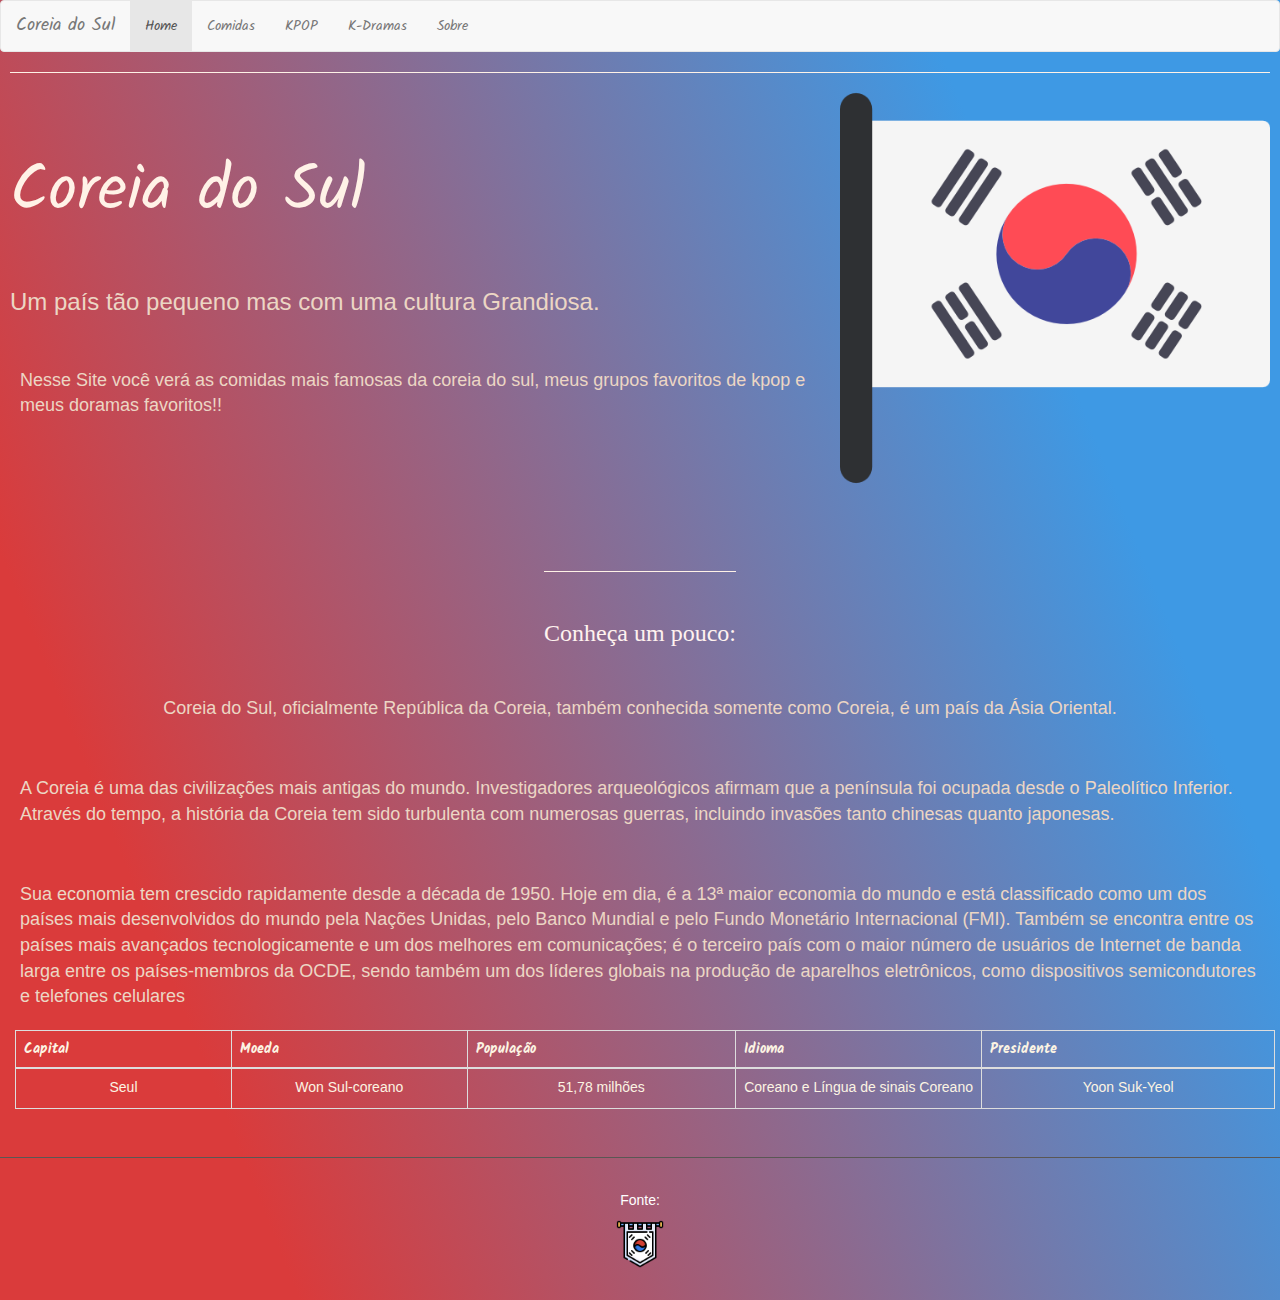
<file: Home.html>
<!DOCTYPE html>
<html lang="en">

<head>
  <meta charset="UTF-8">
  <meta http-equiv="X-UA-Compatible" content="IE=edge">
  <meta name="viewport" content="width=device-width, initial-scale=1.0">
  <link rel="stylesheet" href="./Home.css">
  <link rel="stylesheet" href="https://maxcdn.bootstrapcdn.com/bootstrap/3.4.1/css/bootstrap.min.css">
  <title>Coreia do Sul</title>
  <link rel="icon" type="image/x-icon" href="./assets/favicon.png">
</head>

<body>

  <nav class="navbar navbar-default menu">
    <div class="container-fluid">
      <div class="navbar-header">
        <a class="navbar-brand" href="#">Coreia do Sul</a>
      </div>
      <ul class="nav navbar-nav">
        <li class="active"><a href="./Home.html">Home</a></li>
        <li><a href="./comida.html">Comidas</a></li>
        <li><a href="./kpop.html">KPOP</a></li>
        <li><a href="./dorama.html">K-Dramas</a></li>
        <li><a href="./Sobre.html">Sobre</a></li>
      </ul>
    </div>
  </nav>

  <main class="conteudo">
    <section class="conteudo-principal">
      <div class="conteudo-principal-texto">
        <h1 class="conteudo-principal-titulo">Coreia do Sul</h1>
        <h2 class="conteudo-principal-subtitulo">Um país tão pequeno mas com uma cultura Grandiosa.</h2>
        <p class="paragrafo">Nesse Site você verá as comidas mais famosas da coreia do sul, meus grupos favoritos de
          kpop e meus doramas favoritos!!</p>
      </div>
      <img class="conteudo-principal-imagem" src="./assets/coreia-do-sul.png" alt="Bandeira da Coreia do sul">
    </section>

    <section class="conteudo-secundario">
      <h3 class="conteudo-titulo">Conheça um pouco:</h3>
      <p class="paragrafo">Coreia do Sul, oficialmente República da Coreia, também conhecida somente como Coreia, é um
        país da Ásia
        Oriental.</p>
      <p class="paragrafo">A Coreia é uma das civilizações mais antigas do mundo. Investigadores arqueológicos afirmam
        que a península foi
        ocupada desde o Paleolítico Inferior.
        Através do tempo, a história da Coreia tem sido turbulenta com numerosas guerras, incluindo invasões tanto
        chinesas quanto japonesas.</p>
      <p class="paragrafo">Sua economia tem crescido rapidamente desde a década de 1950. Hoje em dia, é a 13ª maior
        economia do mundo e
        está classificado como um dos países mais desenvolvidos do mundo pela Nações Unidas, pelo Banco Mundial e pelo
        Fundo Monetário Internacional (FMI).
        Também se encontra entre os países mais avançados tecnologicamente e um dos melhores em comunicações; é o
        terceiro país com o maior número de usuários de Internet de banda larga entre os países-membros da OCDE, sendo
        também um dos líderes globais na produção de aparelhos eletrônicos, como dispositivos semicondutores e telefones
        celulares</p>
    </section>

    <table class="table table-bordered tabela-kr">
      <thead>
        <tr>
          <th>Capital</th>
          <th>Moeda</th>
          <th>População</th>
          <th>Idioma</th>
          <th>Presidente</th>
        </tr>
      </thead>
      <tbody>
        <tr>
          <td>Seul</td>
          <td>Won Sul-coreano</td>
          <td>51,78 milhões</td>
          <td>Coreano e Língua de sinais Coreano</td>
          <td>Yoon Suk-Yeol</td>
        </tr>
      </tbody>
    </table>

  </main>

  <footer class="rodape">
    <p>Fonte:</p>
    <a href="https://pt.wikipedia.org/wiki/Coreia_do_Sul">
      <img class="rodape-imagem" src="./assets/favicon.png">
    </a>
  </footer>
</body>

</html>
</file>
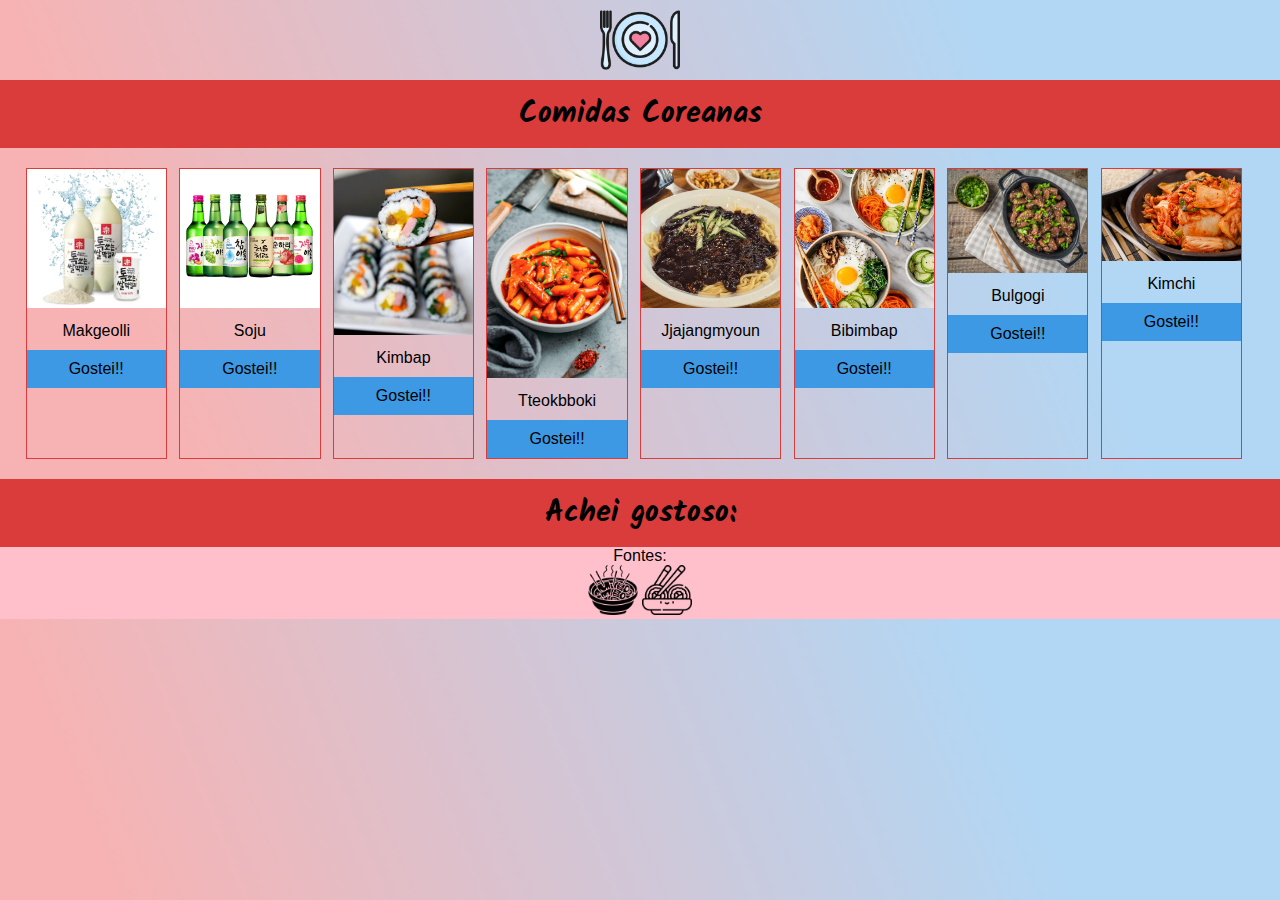
<file: likecomida.html>
<!DOCTYPE html>
<html lang="pt-br">

<head>
    <meta charset="UTF-8">
    <meta http-equiv="X-UA-Compatible" content="IE=edge">
    <meta name="viewport" content="width=device-width, initial-scale=1.0">
    <title>Comidas coreanas
    </title>
    <link href="https://fonts.googleapis.com/css2?family=Pacifico&display=swap" rel="stylesheet">
    <link rel="icon" type="image/x-icon" href="./assets/favicon.png">
    <link rel="stylesheet" href="./likecomida.css">
</head>

<body>
    <nav>
        <img src="./assets/botaocomida.png">
    </nav>

    <h2>Comidas Coreanas</h2>
    <div id="comidas">
    </div>

    <h2>Achei gostoso:</h2>
    <div id="like">
    </div>

    <footer> 
        <div clas="fontes">
          <p>Fontes:</p>
          <a href="https://www.segurospromo.com.br/blog/comida-da-coreia-do-sul/"> <img src="./assets/food1.png"></a>
          <a href="https://hallyubrasil.com/blog/comida-coreana/bebidas-coreanas/"> <img src="./assets/food2.png"></a>
        </div>
      </footer>
      
    <script src="like.js"></script>
</body>

</html>
</file>
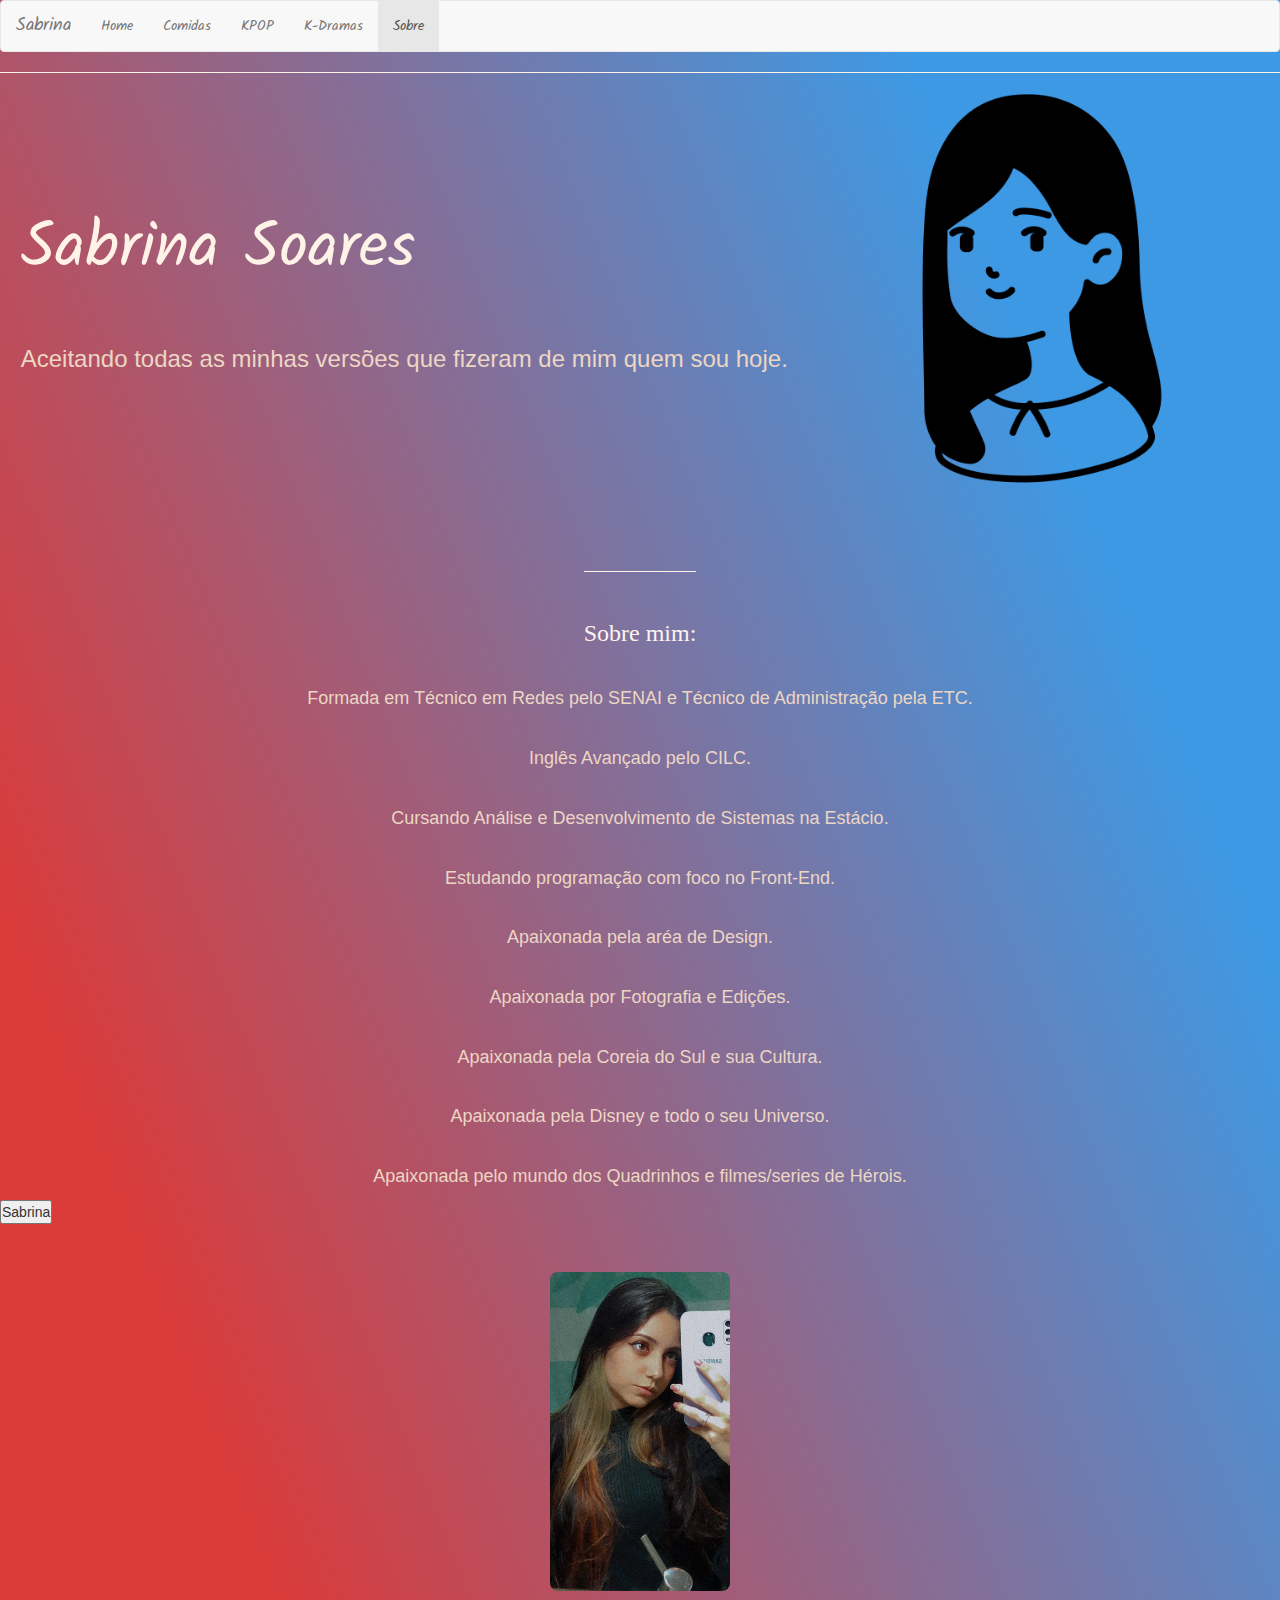
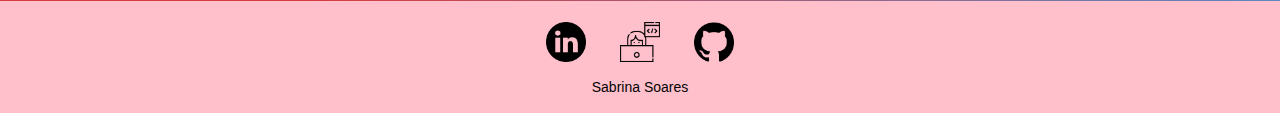
<file: Sobre.html>
<!DOCTYPE html>
<html lang="en">
<head>
    <meta charset="UTF-8">
    <meta http-equiv="X-UA-Compatible" content="IE=edge">
    <meta name="viewport" content="width=device-width, initial-scale=1.0">
    <link rel="stylesheet" href="./sobre.css">
    <link rel="stylesheet" href="https://maxcdn.bootstrapcdn.com/bootstrap/3.4.1/css/bootstrap.min.css">
    <title>Coreia do Sul</title>
    <link rel="icon" type="image/x-icon" href="./assets/favicon.png">
</head>

<body>

  <nav class="navbar navbar-default menu">
    <div class="container-fluid">
      <div class="navbar-header">
        <a class="navbar-brand" href="#">Sabrina</a>
      </div>
      <ul class="nav navbar-nav">
        <li><a href="./index.html">Home</a></li>
        <li><a href="./comida.html">Comidas</a></li>
        <li><a href="./kpop.html">KPOP</a></li>
        <li><a href="./dorama.html">K-Dramas</a></li>
        <li class="active"><a href="./Sobre.html">Sobre</a></li>
      </ul>
    </div>
  </nav>

    <main class="conteudo">
        <section class="conteudo-principal">
          <div class="conteudo-principal-texto">
            <h1 class="conteudo-principal-titulo">Sabrina Soares</h1>
            <h2 class="conteudo-principal-subtitulo">Aceitando todas as minhas versões que fizeram de mim quem sou hoje.</h2>
          </div>
          <img class="conteudo-principal-imagem" src="./assets/girl.png" alt="Imagem">
        </section>
    
        <div class="esconde">
          <section class="conteudo-secundario">
            <h3 class="conteudo-titulo">Sobre mim:</h3>
            <p class="paragrafo">Formada em Técnico em Redes pelo SENAI e Técnico de Administração pela ETC.</p>
            <p class="paragrafo">Inglês Avançado pelo CILC.</p>
            <p class="paragrafo">Cursando Análise e Desenvolvimento de Sistemas na Estácio.</p>
            <p class="paragrafo">Estudando programação com foco no Front-End.</p>
            <p class="paragrafo">Apaixonada pela aréa de Design.</p>
            <p class="paragrafo">Apaixonada por Fotografia e Edições.</p>
            <p class="paragrafo">Apaixonada pela Coreia do Sul e sua Cultura.</p>
            <p class="paragrafo">Apaixonada pela Disney e todo o seu Universo.</p>
            <p class="paragrafo">Apaixonada pelo mundo dos Quadrinhos e filmes/series de Hérois.</p>
          </section>
        </div>
        <button id="show-or-hide">Sabrina</button>
      </main>

      <div class="eu">
        <img src="./assets/IMG_20211215_222409_889.jpg" alt="Foto" class="eu-foto">
      </div>
    
      <footer class="footer">
        <a href="https://www.linkedin.com/in/sabrina-soares-80602a22b/"> <img src="./assets/linkedin.png"></a>
        <img class="rodape-imagem" src="./assets/desenvolvedor.png">
        <a href="https://github.com/SabrinaSoaress"> <img src="./assets/github.png"></a>
        <p>Sabrina Soares</p>
    </a>
      </footer>
</body>
</html>
</file>
<file: Home.css>
@import url('https://fonts.googleapis.com/css2?family=Kalam:wght@300;400;700&display=swap');

* {
    margin: 0;
    padding: 0;
    box-sizing: border-box;
    text-decoration: none;
    --font-family:'Kalam', cursive;
}

/* Menu */
.container-fluid {
    font-family: var(--font-family);
    padding-left: 40px;
}

/* Pagina */
body {
    font-size: 100%;
    background: linear-gradient(68.15deg, #da3b3b 16.62%, #3e99e4 80%);
}

.conteudo {
    margin: 10px;
    margin-bottom: 48px;
    border-top: 0.4px solid #FFF2E7;
}
  
.conteudo-principal {
    display: flex;
    flex-direction: row;
    align-items: center;
    justify-content: space-around;
}
  
.conteudo-principal-texto {
    display: flex;
    flex-direction: column;
    gap: 32px;
}
  
.conteudo-principal-titulo {
    font-family: var(--font-family);
    font-weight: 400;
    font-size: 64px;
    color: #FFF2E7;
}
  
.conteudo-principal-subtitulo {
    font-family: sans-serif;
    font-weight: 400;
    font-size: 24px;
    color: #ECD6C4;
}
  
.conteudo-principal-botao{
    background-color: #3e99e4;
    width: 180px;
    height: 60px;
    border: none;
    box-shadow: 4px 5px 4px rgba(0, 0, 0, 0.25);
    border-radius: 20px;
    font-family: var(--font-family);
    font-weight: 400;
    font-size: 24px;
}
.conteudo-principal-botao a{
    color: white;
}
  
.conteudo-principal-botao:hover {
    background-color: rgba(236, 214, 196, 0.53);
}
  
.conteudo-principal-imagem {
    height: 430px;
}
  
.conteudo-secundario {
    display: flex;
    flex-direction: column;
    align-items: center;
    gap: 24px;
    margin-top: 48px;
}
  
.conteudo-titulo {
    border-top: 0.4px solid #FFF2E7;
    padding-top: 48px;
    font-family: 'Righteous', cursive;
    font-weight: 400;
    font-size: 24px;
    color: #FFF2EF;
    margin-bottom: 16px;
}
  
.paragrafo {
    padding: 10px;
    font-family: sans-serif;
    font-weight: 300;
    font-size: 18px;
    color: #ECD6C4;
}

/* Tabela */
.tabela-kr{
    margin-left: 5px;
    text-align: center;
    align-items: center;
    color: rgb(252, 244, 227);
} 

th {
    text-align: center;
    font-family: var(--font-family);
}
td {
    width:20px;
    height:40px;
    padding:auto;
}

  /* Footer */
.rodape {
    padding: 32px;
    border-top: 0.4px solid #5a5754;
    color: white;
    text-align: center;
}
  
.rodape-imagem {
    height: 48px;
    display: block;
    margin: 0 auto;
}
</file>
<file: style.css>
@import url('https://fonts.googleapis.com/css2?family=Kalam:wght@300;400;700&display=swap');

* {
    margin: 0;
    padding: 0;
    box-sizing: border-box;
    text-decoration: none;
    --font-family:'Kalam', cursive;
}

/* Menu */
.container-fluid {
    font-family: var(--font-family);
    padding-left: 40px;
}

/* Pagina */
body {
    font-size: 100%;
    background: linear-gradient(68.15deg, #da3b3b 16.62%, #3e99e4 80%);
}

.conteudo {
    margin: 10px;
    margin-bottom: 48px;
    border-top: 0.4px solid #FFF2E7;
}
  
.conteudo-principal {
    display: flex;
    flex-direction: row;
    align-items: center;
    justify-content: space-around;
}
  
.conteudo-principal-texto {
    display: flex;
    flex-direction: column;
    gap: 32px;
}
  
.conteudo-principal-titulo {
    font-family: var(--font-family);
    font-weight: 400;
    font-size: 64px;
    color: #FFF2E7;
}
  
.conteudo-principal-subtitulo {
    font-family: sans-serif;
    font-weight: 400;
    font-size: 24px;
    color: #ECD6C4;
}
  
.conteudo-principal-botao{
    background-color: #3e99e4;
    width: 180px;
    height: 60px;
    border: none;
    box-shadow: 4px 5px 4px rgba(0, 0, 0, 0.25);
    border-radius: 20px;
    font-family: var(--font-family);
    font-weight: 400;
    font-size: 24px;
}
.conteudo-principal-botao a{
    color: white;
}
  
.conteudo-principal-botao:hover {
    background-color: rgba(236, 214, 196, 0.53);
}
  
.conteudo-principal-imagem {
    height: 430px;
}
  
.conteudo-secundario {
    display: flex;
    flex-direction: column;
    align-items: center;
    gap: 24px;
    margin-top: 48px;
}
  
.conteudo-titulo {
    border-top: 0.4px solid #FFF2E7;
    padding-top: 48px;
    font-family: 'Righteous', cursive;
    font-weight: 400;
    font-size: 24px;
    color: #FFF2EF;
    margin-bottom: 16px;
}
  
.paragrafo {
    padding: 10px;
    font-family: sans-serif;
    font-weight: 300;
    font-size: 18px;
    color: #ECD6C4;
}

/* Tabela */
.tabela-kr{
    margin-left: 5px;
    text-align: center;
    align-items: center;
    color: rgb(252, 244, 227);
} 

th {
    text-align: center;
    font-family: var(--font-family);
}
td {
    width:20px;
    height:40px;
    padding:auto;
}
/* CARROSSEL */
.corpo {
    min-height: 100vh;
    display: flex;
    align-items: center;
    justify-content: center;
    background: rgb(250, 193, 193);
}
.youtubers {
    margin-left: 8px;
    color: #3e99e4;
    font-family: var(--font-family);
}
.slide-container{
    max-width: 1120px;
    width: 100%;
    padding: 40px 0 ;
}
.slide-content{
    margin: 0 40px;
}
.card{
    border-radius: 25px;
    background-color: #3e99e4;
}
.image-content,
.card-content{
    display: flex;
    flex-direction: column;
    align-items: center;
    padding: 10px 14px;
}
.image-content{
    position: relative;
    row-gap: 5px;
    padding: 25px 0;
}
.overlay{
    position:absolute;
    left: 0;
    top: 0;
    height: 100%;
    width: 100%;
    background-color: #da3b3b;
    border-radius: 25px 25px 0 25px;
}
.overlay::before,
.overlay::after{
    content: '';
    position:absolute;
    right: 0;
    bottom: -40px;
    height: 40px;
    width: 40px;
    background-color: #da3b3b;
}
.overlay::after{
    border-radius: 0 25px 0 0;
    background-color: #3e99e4;
}
.card-image{
    position: relative;
    height: 1;
    width: 150px;
    border-radius: 50%;
    background: #8a2929;
    padding: 3px;
}
.card-image .card-img{
    height: 100%;
    width: 100%;
    object-fit: cover;
    border-radius: 50%;
    border: 4px solid #3e99e4;
}
.name {
    font-size: 18px;
    font-weight: 500;
    color: white;
}
.description{
    font-size: 14px;
    color: black;
    text-align: center;
}
.button{
    border: none;
    font-size: 16px;
    color: white;
    padding: 8px 16px;
    background-color: #4070f4;
    border-radius: 6px;
    margin: 14px;
    cursor:pointer;
    transition: all 0.3 ease;
}
.button:hover{
    background: #0249ce;
}
  /* Footer */
.rodape {
    padding: 32px;
    border-top: 0.4px solid #5a5754;
    color: white;
    text-align: center;
}
  
.rodape-imagem {
    height: 48px;
    display: block;
    margin: 0 auto;
}
</file>
<file: comida.css>
@import url('https://fonts.googleapis.com/css2?family=Kalam:wght@300;400;700&display=swap');
*{
    --font-family:'Kalam', cursive;
    margin: 0px;
    padding: 0px;
}
.container-fluid {
    font-family: var(--font-family);
    padding-left: 40px;
}


h1{
    font-family: var(--font-family);
}

body{
    font-family:Arial, Helvetica, sans-serif;
    background: linear-gradient(68.15deg, #da3b3b 16.62%, #3e99e4 80%);
}
.main {
    align-items: center;
    text-align: center;
    padding: 30px;
    font-size: 18px;
    color: black;
}
.main h1{
    font-size: 50px;
    font-family: var(--font-family);
}

.page {
    display: grid;
    grid-template-columns: 50% 50%;
    justify-items: stretch;
    align-items: stretch;
}
.cards{
    align-items: center;
    display: inline-block;
    background-color:pink;
    border-radius: 5px;
    margin: 40px;
    box-shadow: 2px 2px grey ;
}

.image img {
    width: 100%;
    border-top-left-radius: 5px;
    border-top-right-radius: 5px ;
}

.title {
    text-align: center;
}

.descricao {
    text-align: center;
    padding: 4px;
}
footer {
    left: 0;
    bottom: 0;
    width: 100%;
    background-color: pink;
    color: rgb(2, 2, 2);
    text-align: center;
 }

img {
     width: 50px;
 }
</file>
<file: dorama.css>
@import url('https://fonts.googleapis.com/css2?family=Kalam:wght@300;400;700&display=swap');
*{
    --font-family:'Kalam', cursive;
    margin: 0px;
    padding: 0px;
}
.container-fluid {
    font-family: var(--font-family);
    padding-left: 40px;
}


h1{
    font-family: var(--font-family);
}

body{
    font-family:Arial, Helvetica, sans-serif;
    background: linear-gradient(68.15deg, #3e99e4 18.62%, #da3b3b 80%);
}
.main {
    align-items: center;
    text-align: center;
    padding: 30px;
    color: white;
    font-size: 18px;
}
.main h1{
    font-family: var(--font-family);
    color: black;
    font-weight: bold;
    font-size: 40px;
}

.page {
    display: grid;
    grid-template-columns: 33% 33% 33%;
    justify-items: stretch;
    align-items: stretch;
}
.cards{
    align-items: center;
    display: inline-block;
    background-color:rgb(192, 193, 255);
    border-radius: 5px;
    margin: 40px;
    box-shadow: 2px 2px rgb(83, 92, 141) ;
}

.image img {
    width: 100%;
    border-top-left-radius: 5px;
    border-top-right-radius: 5px ;
}

.title {
    text-align: center;
}

.descricao {
    text-align: center;
    padding: 4px;
}
footer {
    left: 0;
    bottom: 0;
    width: 100%;
    background-color:pink;
    color: rgb(2, 2, 2);
    text-align: center;
 }

img {
     width: 50px;
 }

.likes {
    text-align: center;
    align-items: center;
}
button {
    background: transparent;
}
button, input, select, textarea {
    border: 1px solid black;
    border-radius: 4px;
    padding: 2px;
    margin: 2px;
}
.btnlike {
    margin: 6px;
}
</file>
<file: likecomida.css>
@import url('https://fonts.googleapis.com/css2?family=Kalam:wght@300;400;700&display=swap');

* {
    margin: 0;
    padding: 0;
    box-sizing: border-box;
    text-decoration: none;
    --font-family:'Kalam', cursive;
}
body{
    font-family:Arial, Helvetica, sans-serif;
    background: linear-gradient(68.15deg, #f7b3b3 16.62%, #b1d7f5 80%);
}

h2 {
    font-family: var(--font-family);
    background-color: #da3b3b;
    text-align: center;
    font-size: 30px;
    padding: 10px 0;
    color: black;
}
nav {
    flex-direction: column;
    display: flex;
    align-items: center;
}
nav img {
    width: 80px;
}

#comidas {
    max-width: 2000px;
    margin: 0 auto;
    padding: 0 2%;
    display: flex;
}

#like {
    max-width: 900px;
    margin: 0 auto;
    padding: 0 2%;
    display: block;
}

.comida-single {
    width: 32%;
    margin-right: 1%;
    margin-top: 20px;
    margin-bottom: 20px;
    border: 1px solid #da3b3b;
}
.comida-single img {
    max-width: 100%;
}
.comida-single p{
    text-align: center;
    font-size: 16px;
    padding: 10px;
}
.comida-single a{
    text-decoration: none;
    text-align: center;
    color: black;
    background-color: #3e99e4;
    display: block;
    padding: 10px 0;
}

.checkout {
    border-bottom: 2px dotted #da3b3b;
    padding: 10px 0;
}
footer {
    left: 0;
    bottom: 0;
    width: 100%;
    background-color: pink;
    color: rgb(2, 2, 2);
    text-align: center;
}
footer img {
    width: 50px;
}

@media screen and (max-width: 768px) {
    .comida-single{
        width: 100%;
        margin-right: 0;
    }
}
</file>
<file: sobre.css>
@import url('https://fonts.googleapis.com/css2?family=Kalam:wght@300;400;700&display=swap');

* {
    margin: 0;
    padding: 0;
    box-sizing: border-box;
    text-decoration: none;
    --font-family:'Kalam', cursive;
}
/* Menu */
.container-fluid {
  font-family: var(--font-family);
  padding-left: 40px;
}

/* Pagina */
body {
  font-size: 100%;
  background: linear-gradient(68.15deg, #da3b3b 16.62%, #3e99e4 80%);
}

.conteudo {
  margin-bottom: 48px;
  border-top: 0.4px solid #FFF2E7;
}
  
.conteudo-principal {
  display: flex;
  flex-direction: row;
  align-items: center;
  justify-content: space-around;
}
  
.conteudo-principal-texto {
  display: flex;
  flex-direction: column;
  gap: 32px;
}
  
.conteudo-principal-titulo {
  font-family: var(--font-family);
  font-weight: 400;
  font-size: 64px;
  color: #FFF2E7;
}
  
.conteudo-principal-subtitulo {
  font-family: sans-serif;
  font-weight: 400;
  font-size: 24px;
  color: #ECD6C4;
}
.conteudo-principal-imagem {  height: 430px;
}
  
.conteudo-secundario {
  display: flex;
  flex-direction: column;
  align-items: center;
  gap: 24px;
  margin-top: 48px;
}
  
.conteudo-titulo {
  border-top: 0.4px solid #FFF2E7;
  padding-top: 48px;
  font-family: 'Righteous', cursive;
  font-weight: 400;
  font-size: 24px;
  color: #FFF2EF;
  margin-bottom: 16px;
}
  
.paragrafo {
  padding: 0px;
  font-family: sans-serif;
  font-weight: 300;
  font-size: 18px;
  color: #ECD6C4;
}

.eu {
  text-align: center;
  margin: 10px;
}
.eu-foto{
  border-radius: 8px;
  width: 180px;
}

.text {
  color: white;
  font-size: 20px;
  position: absolute;
  top: 50%;
  left: 50%;
  -webkit-transform: translate(-50%, -50%);
  -ms-transform: translate(-50%, -50%);
  transform: translate(-50%, -50%);
  text-align: center;
}

footer {
  left: 0;
  padding: 6px;
  bottom: 0;
  width: 100%;
  background-color: pink;
  color: rgb(2, 2, 2);
  text-align: center;
}

.footer img {
  width: 70px;
  padding: 15px;
}
</file>
